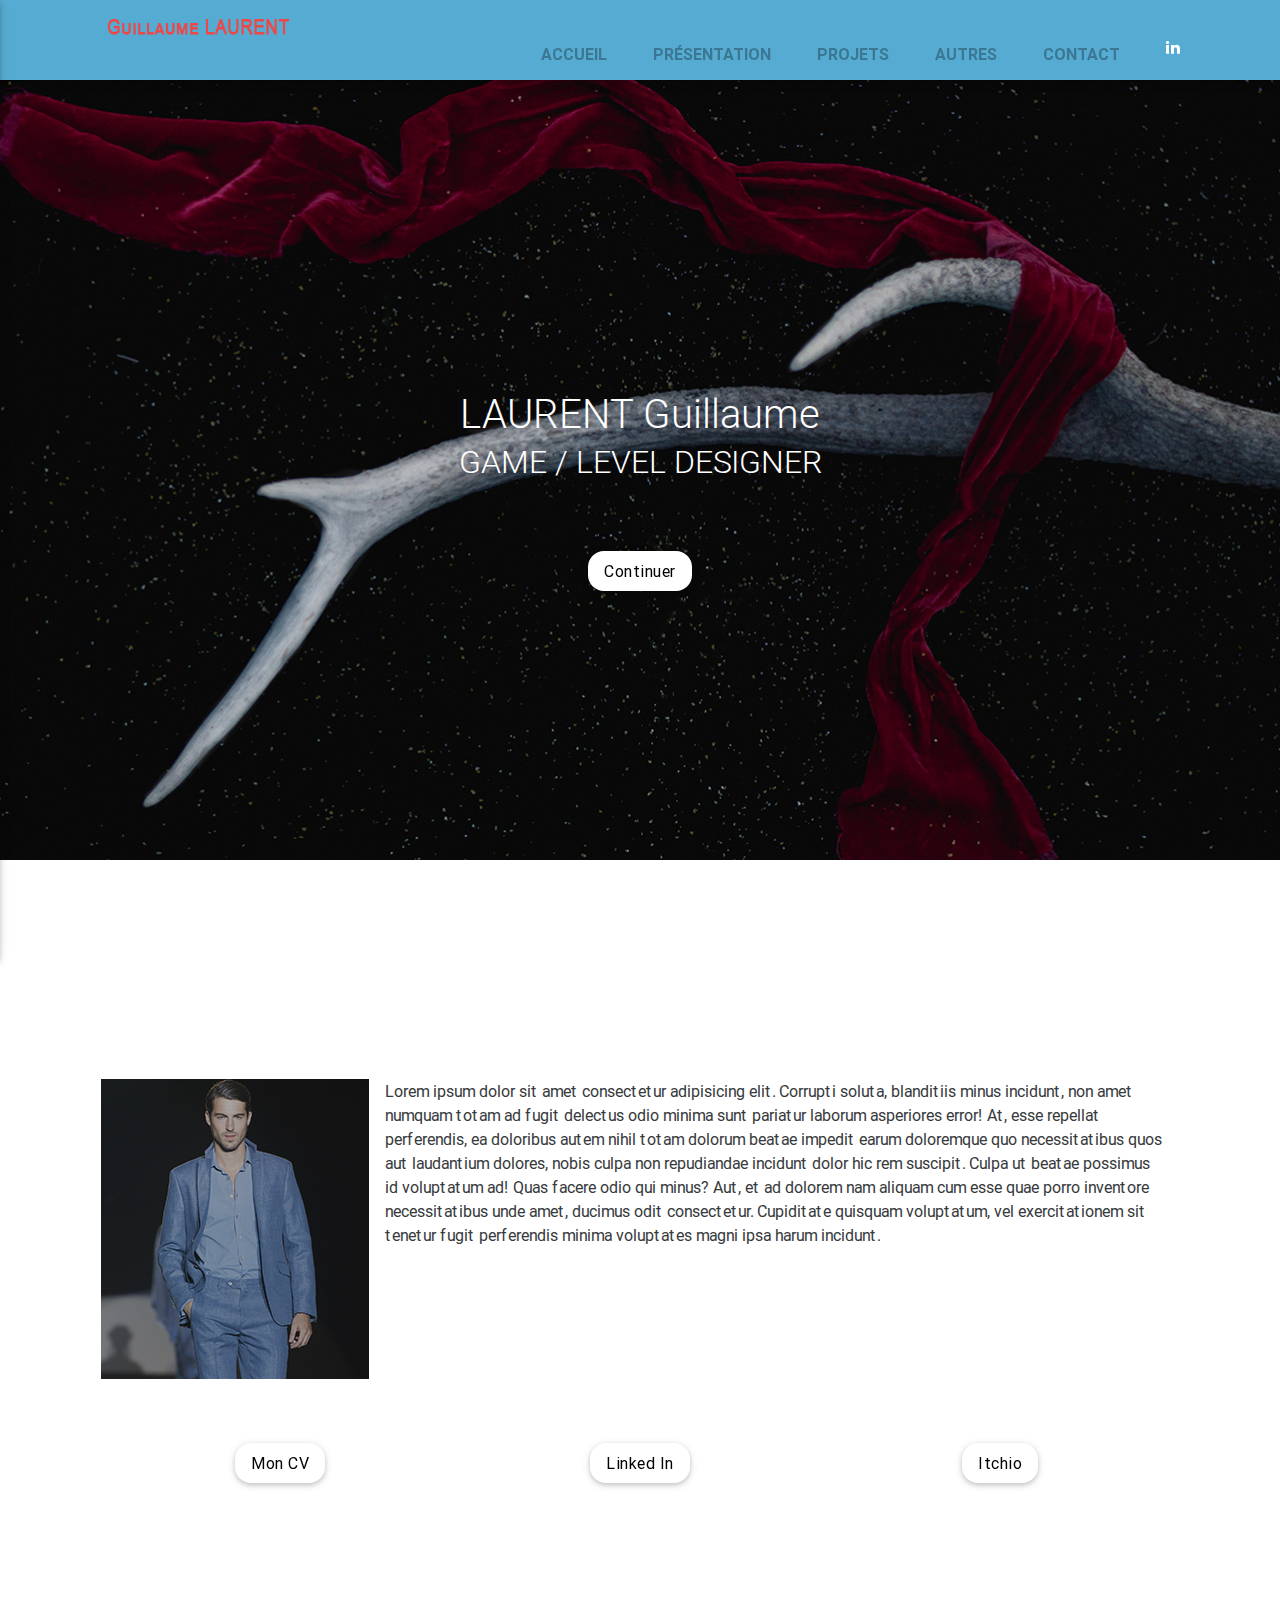
<file: index.html>
<!DOCTYPE html>
<html lang="fr">

    <head>

        <meta charset="utf-8">
        <meta name="viewport" content="width=device-width, initial-scale=1, shrink-to-fit=no">
        <!--<meta http-equiv="x-ua-compatible" content="ie=edge">-->

        <title>LAURENT Guillaume - Game Designer</title>

        <!-- Font Awesome -->
        <link href='https://fonts.googleapis.com/css?family=Open+Sans:400,800,600,300,300italic,700' rel='stylesheet' type='text/css'>
        <link rel="stylesheet" href="https://maxcdn.bootstrapcdn.com/font-awesome/4.6.0/css/font-awesome.min.css">

        <!-- Material Design Bootstrap -->
        <link href="css/materialize.css" rel="stylesheet">

        <!-- Magnific-popup css -->
        <link href="css/magnific-popup.css" rel="stylesheet">

        <!-- Bootstrap core CSS -->
        <link href="css/bootstrap.min.css" rel="stylesheet">

        <!-- Material Design Bootstrap -->
        <!-- <link href="css/progressbar.css" rel="stylesheet"> -->

        <!-- Material Design Bootstrap -->
        <link href="css/mdb.min.css" rel="stylesheet">

        <!-- Your custom styles (optional) -->
        <link href="css/style.css" rel="stylesheet">
        <link href="css/responsive.css" rel="stylesheet">

    </head>

    <body data-spy="scroll" data-target=".navbar-desktop">

        <div class='preloader'><div class='loaded'>&nbsp;</div></div>

        <nav class="navbar navbar-fixed-top navbar-light bg-faded">
            <!--Collapse button-->
            <div class="container">
                <a href="#" data-activates="mobile-menu" class="button-collapse right"><i class="fa fa-bars black-text"></i></a>

                <!--Content for large and medium screens-->
                <div class="navbar-desktop">
                    <a class="navbar-brand" href="#home"><img src="img/logo.png" alt="" /></a>
                    <ul class="nav navbar-nav pull-right hidden-md-down text-uppercase">
                        <li class="nav-item">
                            <a class="nav-link" href="#home">Accueil <span class="sr-only">(current)</span></a>
                        </li>
                        <li class="nav-item">
                            <a class="nav-link" href="#about">Présentation</a>
                        </li>
                        <li class="nav-item">
                            <a class="nav-link" href="#portfolio">Projets</a>
                        </li>
                        <li class="nav-item">
                            <a class="nav-link" href="#service">Autres</a>
                        </li>
                        <li class="nav-item">
                            <a class="nav-link" href="#footer">Contact</a>
                        </li>
                        <li class="nav-item">
                            <a href="#!" ><i class="fa fa-linkedin"></i></a>
                        </li>
                    </ul>
                </div>

                <!-- Content for mobile devices-->
                <div class="navbar-mobile">
                    <ul class="side-nav" id="mobile-menu">
                        <li class="nav-item">
                            <a class="nav-link" href="#home">Accueil <span class="sr-only">(current)</span></a>
                        </li>
                        <li class="nav-item">
                            <a class="nav-link" href="#about">Présentation</a>
                        </li>
                        <li class="nav-item">
                            <a class="nav-link" href="#portfolio">Projets</a>
                        </li>
                        <li class="nav-item">
                            <a class="nav-link" href="#service">Autres</a>
                        </li>
                        <li class="nav-item">
                            <a class="nav-link" href="#footer">Contact</a>
                        </li>
                        <li class="nav-item">
                            <a href="#!" ><i class="fa fa-linkedin"></i></a>
                        </li>
                    </ul>
                </div>
            </div>
        </nav>
        <!--/.Navbar-->

<!------------------------------------------------>

        <div id="home" class="slider">
            <ul class="slides">
                <li>
                    <img src="img/homebenner.jpg"> <!-- random image -->
                    <div class="caption center-align">
                        <div class="single_home">
                            <h1>LAURENT Guillaume</h1>
                            <h2>GAME / LEVEL DESIGNER</h2>
                            <a href="#about"><button type="button" class="btn btn-danger m-t-3 waves-effect waves-red">Continuer</button></a>
                        </div>
                    </div>
                </li>
                <li>
                    <img src="img/homebenner2.jpg"> <!-- random image -->
                    <div class="caption center-align">
                        <div class="single_home">
                            <h1>LAURENT Guillaume</h1>
                            <h2>GAME / LEVEL DESIGNER</h2>
                            <a href="#about"><button type="button" class="btn btn-danger m-t-3 waves-effect waves-red">Continuer</button></a>
                        </div>
                    </div>
                </li>
                <li>
                    <img src="img/homebenner3.jpg"> <!-- random image -->
                    <div class="caption center-align">
                        <div class="single_home">
                            <h1>LAURENT Guillaume</h1>
                            <h2>GAME / LEVEL DESIGNER</h2>
                            <a href="#about"><button type="button" class="btn btn-danger m-t-3 waves-effect waves-red">Continuer</button></a>
                        </div>
                    </div>
                </li>
                <li>
                    <img src="img/homebenner4.jpg"> <!-- random image -->
                    <div class="caption center-align">
                        <div class="single_home">
                            <h1>LAURENT Guillaume</h1>
                            <h2>GAME / LEVEL DESIGNER</h2>
                            <a href="#about"><button type="button" class="btn btn-danger m-t-3 waves-effect waves-red">Continuer</button></a>
                        </div>
                    </div>
                </li>
            </ul>
        </div>

<!------------------------------------------------>

        <section id="about" class="about">
            <br />
            <br />
            <div class="container">
                <div class="row">
                    <div class="col-sm-12">
                        <div class="main_about_area">
                            <div class="head_title center m-y-3 wow fadeInUp">
                                <h2>Présentation</h2>
                            </div>
                            <div class="row">
                                <div class="col-md-3">
                                    <img src="img/team2.jpg">
                                </div>
                                <div class="col-md-9">
                                    <p>Lorem ipsum dolor sit amet consectetur adipisicing elit. Corrupti soluta, blanditiis minus incidunt, non amet numquam totam ad fugit delectus odio minima sunt pariatur laborum asperiores error! At, esse repellat perferendis, ea doloribus autem nihil totam dolorum beatae impedit earum doloremque quo necessitatibus quos aut laudantium dolores, nobis culpa non repudiandae incidunt dolor hic rem suscipit. Culpa ut beatae possimus id voluptatum ad! Quas facere odio qui minus? Aut, et ad dolorem nam aliquam cum esse quae porro inventore necessitatibus unde amet, ducimus odit consectetur. Cupiditate quisquam voluptatum, vel exercitationem sit tenetur fugit perferendis minima voluptates magni ipsa harum incidunt.</p>
                                </div>
                            </div>
                            <div class="row">
                                <div class="col-md-2 col-md-offset-1">
                                    <a href=""><button type="button" class="btn btn-danger m-t-3 waves-effect waves-red">Mon CV</button></a>
                                </div>
                                <div class="col-md-2 col-md-offset-2">
                                    <a href=""><button type="button" class="btn btn-danger m-t-3 waves-effect waves-red">Linked In</button></a>
                                </div>
                                <div class="col-md-2 col-md-offset-2">
                                    <a href=""><button type="button" class="btn btn-danger m-t-3 waves-effect waves-red">Itchio</button></a>
                                </div>
                            </div>
                            <br />
                            <br />
                            <div class="main_about_content">
                                <div class="row">
                                    <div class="col-md-6">

                                        <div class="main_accordion wow fadeInLeft" data-wow-duration="1s" data-wow-delay="0.3s" data-wow-offset="0">

                                            <div class="single_accordion">
                                                <button class="accordion active">Lorem ipsum dolor sit amet</button>
                                                <div class="panel show">
                                                    <p>Consectetur adipiscing elit. Aliquam sagittis nulla non elit dignissim suscipit. Duis lorem nulla, 
                                                        eleifend Ut urna dui, interdum non blandit sed, hendrerit ultricies mi. 
                                                        Aliquam at scelerisque ligula. Curabitur id laoreet velit.</p>
                                                </div>
                                            </div>

                                            <div class="single_accordion">
                                                <button class="accordion">Lorem ipsum dolor sit amet</button>
                                                <div class="panel">
                                                    <p>Consectetur adipiscing elit. Aliquam sagittis nulla non elit dignissim suscipit. Duis lorem nulla, 
                                                        eleifend Ut urna dui, interdum non blandit sed, hendrerit ultricies mi. 
                                                        Aliquam at scelerisque ligula. Curabitur id laoreet velit.</p>
                                                </div>
                                            </div>

                                            <div class="single_accordion">
                                                <button class="accordion">Lorem ipsum dolor sit amet</button>
                                                <div class="panel">
                                                    <p>Consectetur adipiscing elit. Aliquam sagittis nulla non elit dignissim suscipit. Duis lorem nulla, 
                                                        eleifend Ut urna dui, interdum non blandit sed, hendrerit ultricies mi. 
                                                        Aliquam at scelerisque ligula. Curabitur id laoreet velit.</p>
                                                </div>
                                            </div>
                                        </div>
                                    </div>

                                    <div class="col-md-6">
                                        <div class="single_about about_progress">
                                            <div class="skill wow fadeInRight" data-wow-duration="1s" data-wow-delay="0.3s" data-wow-offset="0">
                                                <!-- progress start -->
                                                <div class="progress">
                                                    <div class="lead">Jauge</div>
                                                    <div class="progress-bar wow fadeInLeft" data-progress="60%" style="width: 60%;" data-wow-duration="1.5s" data-wow-delay="1.2s"></div>
                                                </div>
                                                <!-- progress end -->
                                                <!-- progress start -->
                                                <div class="progress">
                                                    <div class="lead">Jauge utile</div>
                                                    <div class="progress-bar wow fadeInLeft" data-progress="90%" style="width: 90%;" data-wow-duration="1.5s" data-wow-delay="1.2s"></div>
                                                </div>
                                                <!-- progress end -->
                                                <!-- progress start -->
                                                <div class="progress">
                                                    <div class="lead">Jauge moins utile</div>
                                                    <div class="progress-bar wow fadeInLeft" data-progress="40%" style="width: 40%;" data-wow-duration="1.5s" data-wow-delay="1.2s"></div>
                                                </div>
                                                <!-- progress end -->
                                                <!-- progress start -->
                                                <div class="progress">
                                                    <div class="lead">Jauge d'apprentissage</div>
                                                    <div class="progress-bar wow fadeInLeft" data-progress="30%" style="width: 30%;" data-wow-duration="1.5s" data-wow-delay="1.2s"></div>
                                                </div>
                                                <!-- progress end -->
                                                <!-- progress start -->
                                                <div class="progress">
                                                    <div class="lead">Jauge bleu</div>
                                                    <div class="progress-bar wow fadeInLeft" data-progress="70%" style="width: 70%;" data-wow-duration="1.5s" data-wow-delay="1.2s"></div>
                                                </div>
                                                <!-- PROGRESS END -->
                                            </div>
                                        </div>
                                    </div>
                                </div>
                            </div>
                        </div>
                    </div>
                </div>
            </div>
            <br />
        </section>

<!------------------------------------------------>

<section id="portfolio" class="portfolio">
    <br>
    <br>
    <div class="container">
        <div class="row">
            <div class="main_portfolio_area m-y-3">
                <div class="head_title center wow fadeInUp">
                    <h2>Our Awesome Works</h2>
                    <p>Lorem ipsum dolor sit amet, consectetur adipiscing elit. Vestibulum nec odio ipsum. Suspendisse
                        cursus malesuada facilisis.Lorem ipsum dolor sit amet, consectetur facilisis.</p>
                </div>

                <div class="main_portfolio_content center wow fadeInUp">
                    <div class="main_mix_menu m-y-2">
                        <ul class="text-uppercase">
                            <li class="filter" data-filter="all">Tous</li>
                            <li class="filter" data-filter=".cat1">Photography</li>
                            <li class="filter" data-filter=".cat2">Graphic</li>
                            <li class="filter" data-filter=".cat3">Print</li>
                            <li class="filter" data-filter=".cat4">Web</li>
                        </ul>
                    </div>

                    <div id="mixcontent" class="mixcontent  wow zoomIn">
                        <div class="col-md-4 mix cat4 cat2">
                            <div class="single_mixi_portfolio center">
                                <div class="single_portfolio_img">
                                        <img src="img/pf1.jpg" alt=""/>
                                    <div class="mixi_portfolio_overlay">
                                        <a href="#!" data-toggle="modal" data-target="#exampleModalCenter"><i class="fa fa-search"></i></a>
                                        <a href="img/pf1.jpg" class="gallery-img"><i class="fa fa-link"></i></a>
                                    </div>
                                </div>
                                <div class="single_portfolio_text">
                                    <a href="#!" data-toggle="modal" data-target="#exampleModalCenter"><h3>Our Work Image 06</h3></a>
                                    <p>Lorem ipsum dolor sit amet, consectetur</p>
                                </div>
                            </div>
                        </div>
                        <div class="col-md-4 mix cat4 cat1">
                            <div class="single_mixi_portfolio center">
                                <div class="single_portfolio_img">
                                    <img src="img/pf2.jpg" alt="" />
                                    <div class="mixi_portfolio_overlay">
                                        <a href="#!"><i class="fa fa-search"></i></a>
                                        <a href="img/pf2.jpg" class="gallery-img"><i class="fa fa-link"></i></a>
                                    </div>
                                </div>
                                <div class="single_portfolio_text">
                                    <h3>Our Work Image 06</h3>
                                    <p>Lorem ipsum dolor sit amet, consectetur</p>
                                </div>
                            </div>
                        </div>
                        <div class="col-md-4 mix cat2 cat4">
                            <div class="single_mixi_portfolio center">
                                <div class="single_portfolio_img">
                                    <img src="img/pf3.jpg" alt="" />
                                    <div class="mixi_portfolio_overlay">
                                        <a href="#!"><i class="fa fa-search"></i></a>
                                        <a href="img/pf3.jpg" class="gallery-img"><i class="fa fa-link"></i></a>
                                    </div>
                                </div>
                                <div class="single_portfolio_text">
                                    <h3>Our Work Image 06</h3>
                                    <p>Lorem ipsum dolor sit amet, consectetur</p>
                                </div>
                            </div>
                        </div>
                        <div class="col-md-4 mix cat2 cat3">
                            <div class="single_mixi_portfolio center">
                                <div class="single_portfolio_img">
                                    <img src="img/pf4.jpg" alt="" />
                                    <div class="mixi_portfolio_overlay">
                                        <a href="#!"><i class="fa fa-search"></i></a>
                                        <a href="img/pf4.jpg" class="gallery-img"><i class="fa fa-link"></i></a>
                                    </div>
                                </div>
                                <div class="single_portfolio_text">
                                    <h3>Our Work Image 06</h3>
                                    <p>Lorem ipsum dolor sit amet, consectetur</p>
                                </div>
                            </div>
                        </div>
                        <div class="col-md-4 mix cat3 cat4">
                            <div class="single_mixi_portfolio center">
                                <div class="single_portfolio_img">
                                    <img src="img/pf5.jpg" alt="" />
                                    <div class="mixi_portfolio_overlay">
                                        <a href="#!"><i class="fa fa-search"></i></a>
                                        <a href="img/pf5.jpg" class="gallery-img"><i class="fa fa-link"></i></a>
                                    </div>
                                </div>
                                <div class="single_portfolio_text">
                                    <h3>Our Work Image 06</h3>
                                    <p>Lorem ipsum dolor sit amet, consectetur</p>
                                </div>
                            </div>
                        </div>
                        <div class="col-md-4 mix cat1 cat3">
                            <div class="single_mixi_portfolio center">
                                <div class="single_portfolio_img">
                                    <img src="img/pf6.jpg" alt="" />
                                    <div class="mixi_portfolio_overlay">
                                        <a href="#!"><i class="fa fa-search"></i></a>
                                        <a href="img/pf6.jpg" class="gallery-img"><i class="fa fa-link"></i></a>
                                    </div>
                                </div>
                                <div class="single_portfolio_text">
                                    <h3>Our Work Image 06</h3>
                                    <p>Lorem ipsum dolor sit amet, consectetur</p>
                                </div>
                            </div>
                        </div><!-- End of col-md-4 -->

                    </div>
                </div>
            </div>
        </div>
    </div>
    <br>
    <hr />

<!------------------------------------------------>

        <section id="service" class="service">
            <br>
            <br>
            <div class="container">
                <div class="row">
                    <div class="col-sm-12">
                        <div class="main_service_area">
                            <div class="head_title center m-y-3 wow fadeInUp">
                                <h2>Our Service</h2>
                            </div>
                            <div class="row">
                                <div class="col-md-4">
                                    <div class="jumbotron single_service  wow fadeInLeft">
                                        <div class="service_icon center">
                                            <i class="fa fa-cog m-b-3"></i>
                                        </div>
                                        <div class="s_service_text text-sm-center text-xs-center">
                                            <h4>Free support&updates</h4>
                                            <p>Lorem ipsum dolor sit amet, conse tetuer adipiscing elit, sed diam nonu my nibh euismod 
                                                tincidunt ut laoreet dolore magna aliquam erat volutpat.</p>
                                        </div>

                                        <div class="service_btn center">
                                            <a href="#!" class="btn btn-danger waves-effect waves-red">See  More</a>
                                        </div>
                                    </div>
                                </div>
                                <div class="col-md-4">
                                    <div class="jumbotron single_service wow fadeInUp">
                                        <div class="service_icon center">
                                            <i class="fa fa-pied-piper m-b-3"></i>
                                        </div>
                                        <div class="s_service_text text-sm-center text-xs-center">
                                            <h4>Fully customizable</h4>
                                            <p>Lorem ipsum dolor sit amet, conse tetuer adipiscing elit, sed diam nonu my nibh euismod 
                                                tincidunt ut laoreet dolore magna aliquam erat volutpat.</p>
                                        </div>

                                        <div class="service_btn center">
                                            <a href="#!" class="btn btn-danger waves-effect waves-red">See  More</a>
                                        </div>
                                    </div>
                                </div>
                                <div class="col-md-4">
                                    <div class="jumbotron single_service wow fadeInRight">
                                        <div class="service_icon center">
                                            <i class="fa fa-plug m-b-3"></i>
                                        </div>
                                        <div class="s_service_text text-sm-center  text-xs-center">
                                            <h4>12 themE websites</h4>
                                            <p>Lorem ipsum dolor sit amet, conse tetuer adipiscing elit, sed diam nonu my nibh euismod 
                                                tincidunt ut laoreet dolore magna aliquam erat volutpat.</p>
                                        </div>

                                        <div class="service_btn center">
                                            <a href="#!" class="btn btn-danger waves-effect waves-red">See  More</a>
                                        </div>
                                    </div>
                                </div>
                            </div>
                        </div>
                    </div>
                </div>
            </div>
            <br>
        </section>

<!------------------------------------------------>        

        <section id="footer" class="footer">
            <br>
            <!-- <div class="container">
                <div class="row">
                    <div class="head_title center m-y-3 wow fadeInUp">
                        <h2>Me contacter</h2>
                    </div>
                </div>
            
            <br>
                <div class="row">
                    <form action="" method="">
                        <div class="col-md-7 col-md-offset-3">
                            <div>
                                <label for="name">Nom / Prénom / Entreprise</label>
                                <input type="text" id="name" name="user_name">                    
                            </div>
                            <div>
                                <label for="mail">E-Mail</label>
                                <input type="text" id="mail" name="e_mail" required value="votre@e-mail.com">                    
                            </div>
                            <div>
                                <label for="text">Message</label>
                                <textarea id="text" name="text" cols="30" rows="10">Message...</textarea>
                            </div>
                            <br>
                            <div class="button">
                                <button type="submit">Envoyer</button>
                            </div>
                        </div>
                    </form>
                </div>
            </div> -->
            <br>
            <div class="container">
                <div class="row">
                    <div class="col-md-4 col-md-offset-2">
                        <a href="#!">
                            <i class="fa fa-envelope"> guillaume.laurent.professionnel@gmail.com</i>
                        </a>
                    </div>
                    <div class="col-md-3 col-md-offset-3">
                        <a href="#!">
                            <i class="fa fa-phone-alt"> +33 6 32 68 23 14</i>
                        </a>
                    </div>
                </div>
            </div>
            <div class="container">
                <div class="row justify-content-md-center">
                    <div class="main_footer_area white-text p-b-3">
                        <div class="col-md-3 col-md-offset-2">
                            <div class="single_f_widget p-t-3 wow fadeInUp">
                                <img src="img/logo.png" alt="" />
                                <div class="single_f_widget_text">
                                    <p>It is a long established fact that a reader will be distracted by the readable content of a page when looking at its layout. 
                                        The point of using Lorem Ipsum is that it has a more-or-less normal.</p>
                                    <div class="socail_f_widget">
                                        <a href="#!" ><i class="fa fa-linkedin"></i></a>
                                        <a href="#!" ><i class="fa fa-github"></i></a>
                                        <a href="#!" ><i class="fa fa-instagram"></i></a>
                                        <a href="#!" ><i class="fa fa-vimeo"></i></a>
                                    </div>
                                </div>
                            </div>
                        </div>
                        <div class="col-md-3">
                            <div class="single_f_widget m-t-3 wow fadeInUp">
                                <h4 class="text-lowercase">Tags</h4>
                                <div class="single_f_widget_text f_tags">
                                    <a href="#!">corporate</a>
                                    <a href="#!">agency</a>
                                    <a href="#!">portfolio</a>
                                    <a href="#!">blog</a>
                                    <a href="#!">elegant</a>
                                    <a href="#!">professional</a>
                                    <a href="#!">business</a>
                                    <a href="#!">blog</a>
                                    <a href="#!">elegant</a>
                                    <a href="#!">professional</a>
                                    <a href="#!">business</a>
                                </div>
                            </div>
                        </div>
                        <div class="col-md-3">
                            <div class="single_f_widget m-t-3 wow fadeInUp">
                                <h4 class="text-lowercase">Flicker Posts</h4>
                                <div class="single_f_widget_text f_flicker">
                                    <img src="img/flipcker1.jpg" alt="" /> 
                                    <img src="img/flipcker2.jpg" alt="" /> 
                                    <img src="img/flipcker3.jpg" alt="" /> 
                                    <img src="img/flipcker4.jpg" alt="" /> 
                                    <img src="img/flipcker3.jpg" alt="" /> 
                                    <img src="img/flipcker2.jpg" alt="" /> 
                                    <img src="img/flipcker4.jpg" alt="" /> 
                                    <img src="img/flipcker1.jpg" alt="" />
                                    <img src="img/flipcker1.jpg" alt="" /> 
                                    <img src="img/flipcker2.jpg" alt="" /> 
                                    <img src="img/flipcker3.jpg" alt="" /> 
                                    <img src="img/flipcker4.jpg" alt="" />  
                                </div>
                            </div>
                        </div>
                    </div>
                </div>
            </div>
            <div class="main_coppyright">
                <div class="container">
                    <div class="row">
                        <div class="col-sm-12 col-xs-12">
                            <div class="copyright_text m-t-2 text-xs-center text-center">
                                <p class="wow zoomIn" data-wow-duration="1s">Made with <a target="_black" href="http://bootstrapthemes.co"> Bootstrap Themes</a>  © Guillaume LAURENT 2020.</p>
                            </div>
                        </div>
                </div>
            </div>
        </section>

        <!-- SCRIPTS -->

        <!-- JQuery -->
        <script type="text/javascript" src="js/jquery-2.2.3.min.js"></script>

        <!-- Bootstrap tooltips -->
        <script type="text/javascript" src="js/tether.min.js"></script>


        <!-- Bootstrap core JavaScript -->
        <script type="text/javascript" src="js/bootstrap.min.js"></script>

        <!-- MDB core JavaScript -->
        <script type="text/javascript" src="js/mdb.min.js"></script>

        <!-- Wow js -->
        <script type="text/javascript" src="js/wow.min.js"></script>

        <!-- Mixitup js -->
        <script type="text/javascript" src="js/jquery.mixitup.min.js"></script>

        <!-- Magnific-popup js -->
        <script type="text/javascript" src="js/jquery.magnific-popup.js"></script>

        <!-- accordion js -->
        <script type="text/javascript" src="js/accordion.js"></script>

        <!-- MDB core JavaScript -->
        <script type="text/javascript" src="js/materialize.js"></script>

        <script>
            $(".button-collapse").sideNav();
        </script>

        <!-- wow js active -->
        <script type="text/javascript">
            new WOW().init();
        </script>

        <script type="text/javascript" src="js/plugins.js"></script>
        <script type="text/javascript" src="js/main.js"></script>


    </body>

</html>

<!-- Modal -->
<div class="modal fade" id="exampleModalCenter" tabindex="-1" role="dialog" aria-labelledby="exampleModalCenterTitle" aria-hidden="true">
    <div class="modal-dialog modal-dialog-centered modal-lg modaltest" role="document">
      <div class="modal-content">
        <div class="modal-header">
          <h5 class="modal-title" id="exampleModalLongTitle">Modal title</h5>
          <button type="button" class="close" data-dismiss="modal" aria-label="Close">
            <span aria-hidden="true">&times;</span>
          </button>
        </div>
        <div class="modal-body">
          ...
        </div>
        <div class="modal-footer">
          <button type="button" class="btn btn-secondary" data-dismiss="modal">Close</button>
          <button type="button" class="btn btn-primary">Save changes</button>
        </div>
      </div>
    </div>
  </div>
</file>
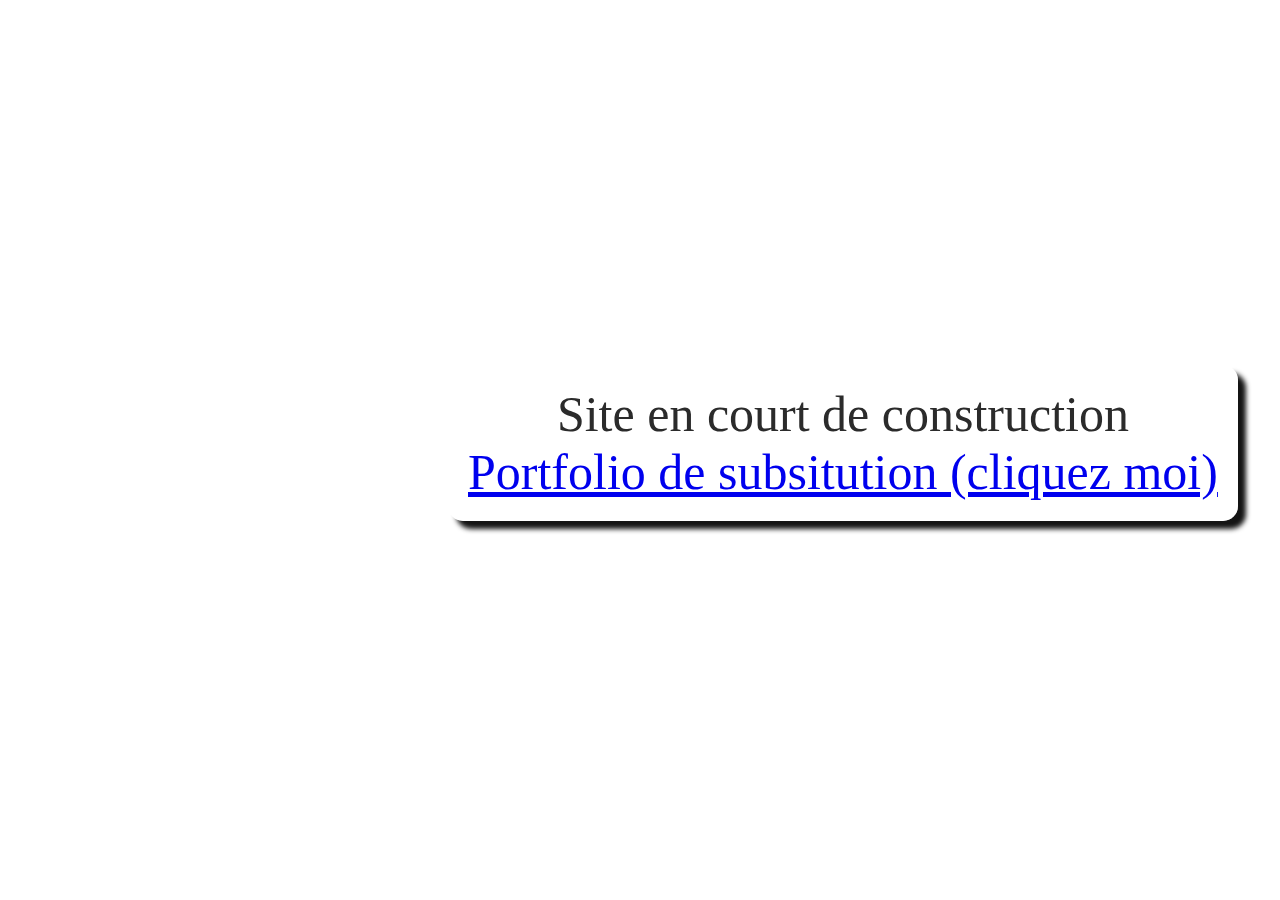
<file: MAJ/index.html>
<!DOCTYPE html>
<html lang="en">

    <head>

        <meta charset="utf-8">
        <meta name="viewport" content="width=device-width, initial-scale=1, shrink-to-fit=no">
        <!--<meta http-equiv="x-ua-compatible" content="ie=edge">-->

        <title>LAURENT Guillaume - Game Designer</title>
        <style>
            body {
                     background-image: url('https://subtlepatterns.com/patterns/crissXcross.png');
                     margin: 0px;
                     padding: 0px;
                 }

                 #scrollPercentLabel {
                     font-family: Impact;
                     font-size: 50px;
                     color: #2B2B2B;
                     background: rgba(255, 255, 255, 0.5);
                     padding: 20px;
                     position: fixed;
                     top: 35vh;
                     left: 35vw;
                     box-shadow: 8px 8px 5px rgba(20, 20, 20, 1);
                     border-radius: 15px;
                     text-align: center;
                 }
                 
         </style>
    </head>

    <body>

        <p id="scrollPercentLabel">Site en court de construction </br><a href="https://drive.google.com/drive/folders/1nAjIg1ITTiCeyZgPDzbVzLhmM6JD8SKE?usp=sharing">Portfolio de subsitution (cliquez moi)</a></p>
        


    </body>

</html>
</file>
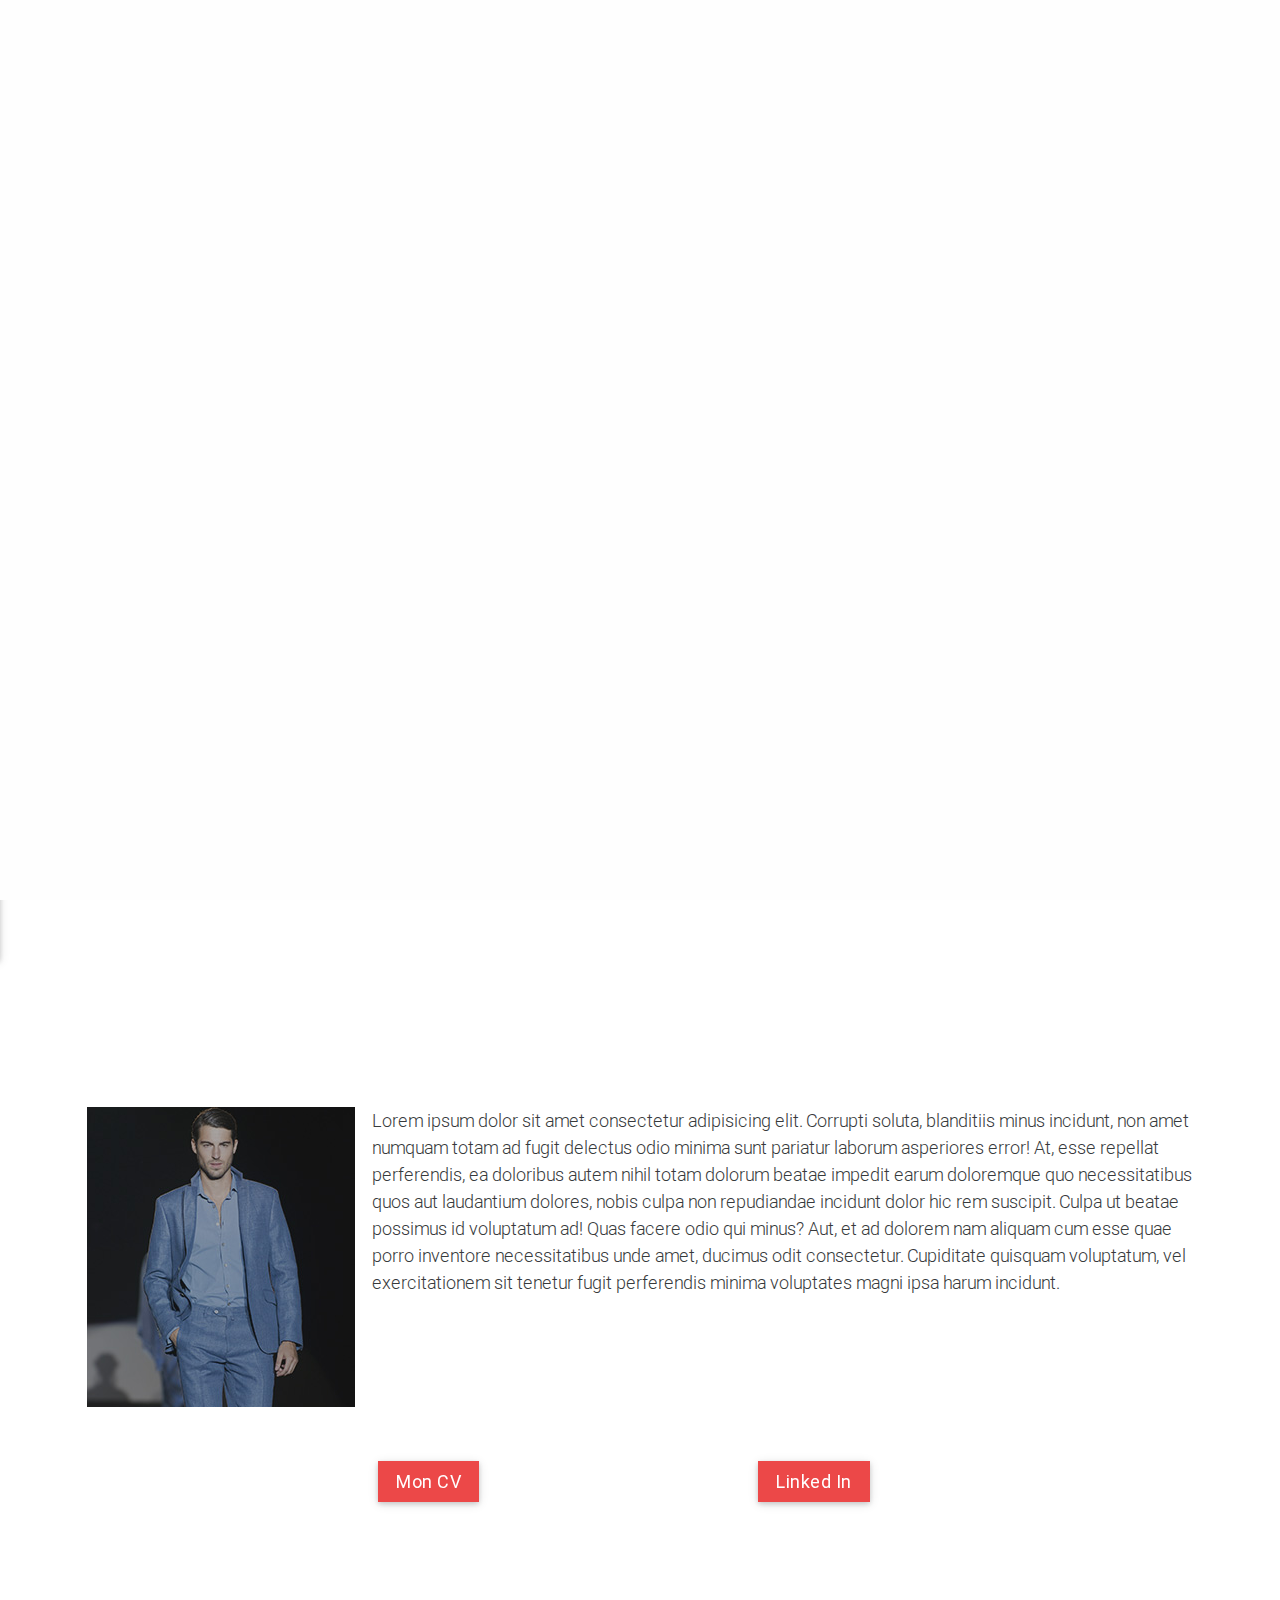
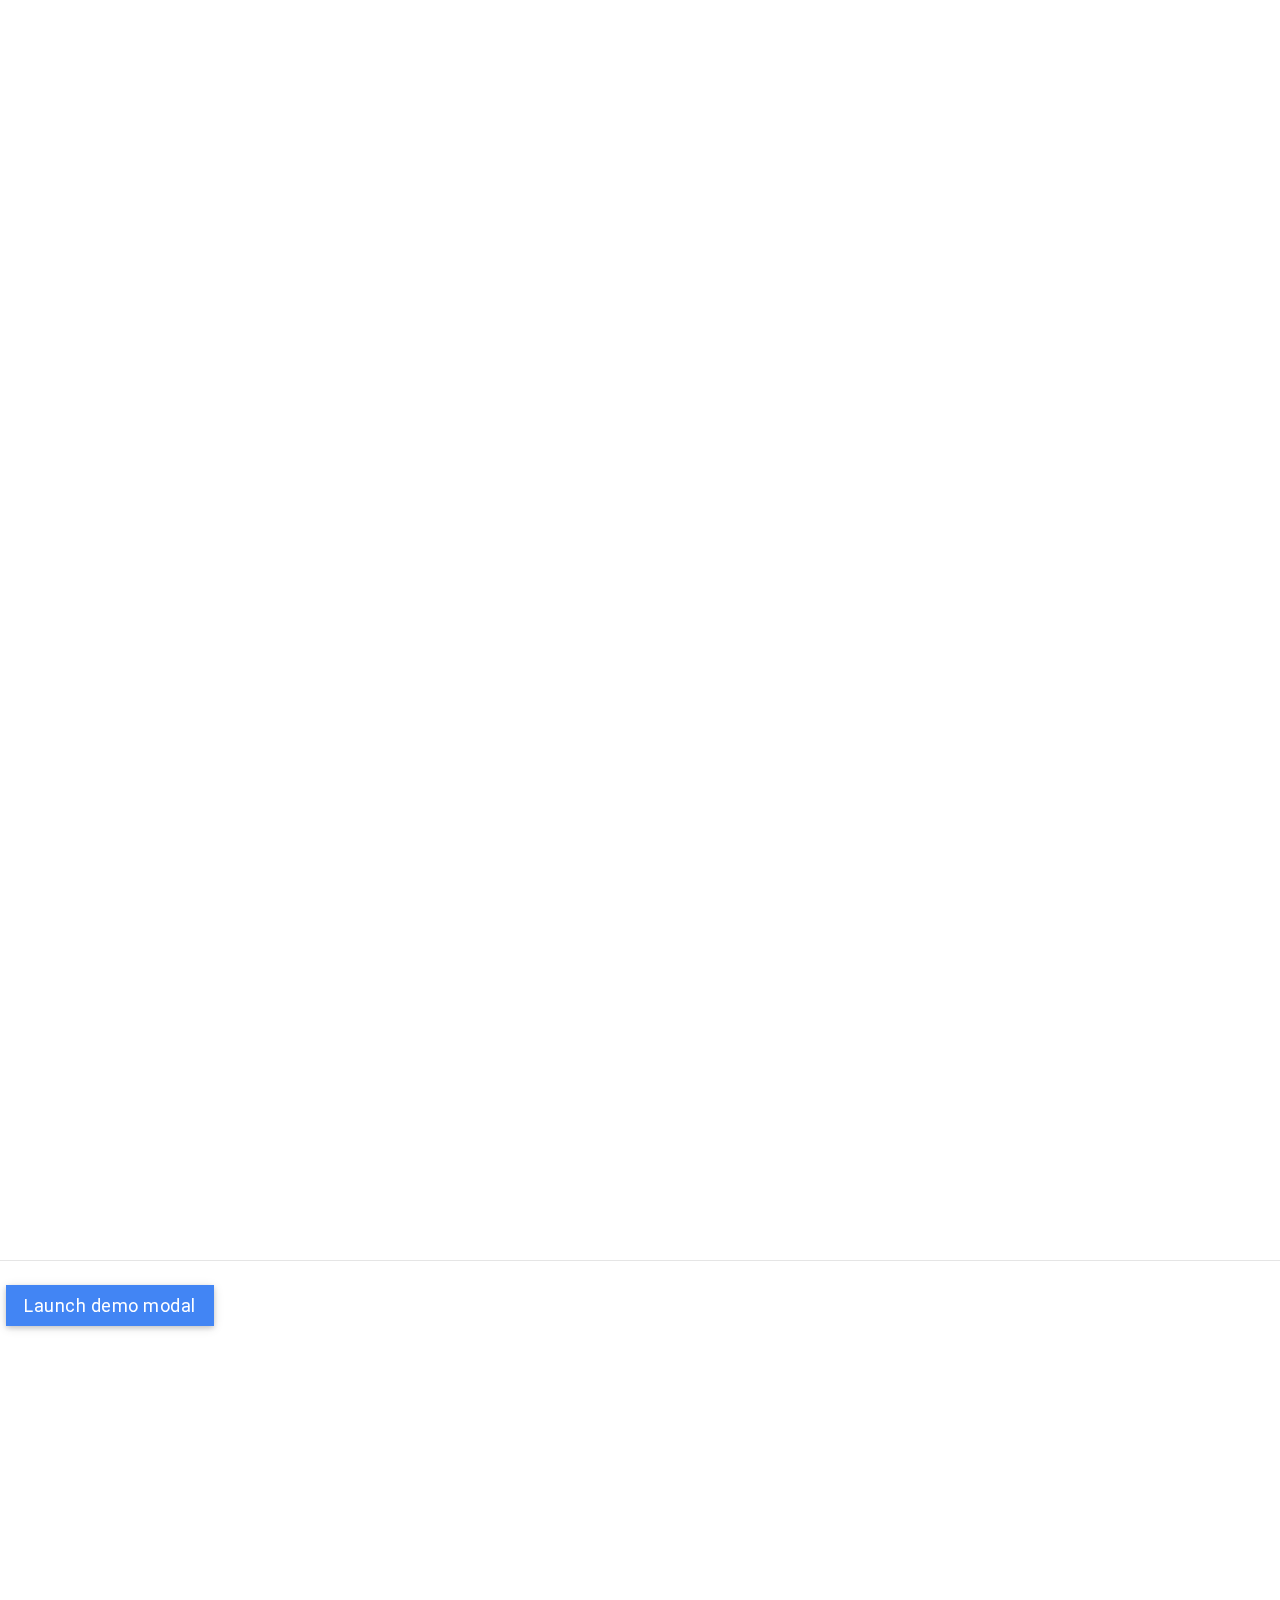
<file: www/index.html>
<!DOCTYPE html>
<html lang="en">

    <head>

        <meta charset="utf-8">
        <meta name="viewport" content="width=device-width, initial-scale=1, shrink-to-fit=no">
        <!--<meta http-equiv="x-ua-compatible" content="ie=edge">-->

        <title>LAURENT Guillaume - Game Designer</title>

        <!-- Font Awesome -->
        <link href='https://fonts.googleapis.com/css?family=Open+Sans:400,800,600,300,300italic,700' rel='stylesheet' type='text/css'>
        <link rel="stylesheet" href="https://maxcdn.bootstrapcdn.com/font-awesome/4.6.0/css/font-awesome.min.css">

        <!-- Material Design Bootstrap -->
        <link href="css/materialize.css" rel="stylesheet">

        <!-- Magnific-popup css -->
        <link href="css/magnific-popup.css" rel="stylesheet">

        <!-- Bootstrap core CSS -->
        <link href="css/bootstrap.min.css" rel="stylesheet">

        <!-- Material Design Bootstrap -->
        <!-- <link href="css/progressbar.css" rel="stylesheet"> -->

        <!-- Material Design Bootstrap -->
        <link href="css/mdb.min.css" rel="stylesheet">

        <!-- Your custom styles (optional) -->
        <link href="css/style.css" rel="stylesheet">
        <link href="css/responsive.css" rel="stylesheet">

    </head>

    <body data-spy="scroll" data-target=".navbar-desktop">

        <div class='preloader'><div class='loaded'>&nbsp;</div></div>

        <nav class="navbar navbar-fixed-top navbar-light bg-faded">
            <!--Collapse button-->
            <div class="container">
                <a href="#" data-activates="mobile-menu" class="button-collapse right"><i class="fa fa-bars black-text"></i></a>

                <!--Content for large and medium screens-->
                <div class="navbar-desktop">
                    <!--Navbar Brand-->
                    <a class="navbar-brand" href="#home"><img src="img/logo.png" alt="" /></a>
                    <!--Links-->
                    <ul class="nav navbar-nav pull-right hidden-md-down text-uppercase">
                        <li class="nav-item">
                            <a class="nav-link" href="#home">Accueil <span class="sr-only">(current)</span></a>
                        </li>
                        <li class="nav-item">
                            <a class="nav-link" href="#about">Présentation</a>
                        </li>
                        <li class="nav-item">
                            <a class="nav-link" href="#portfolio">Projets</a>
                        </li>
                        <li class="nav-item">
                            <a class="nav-link" href="#service">Autres</a>
                        </li>
                        <li class="nav-item">
                            <a class="nav-link" href="#footer">Contact</a>
                        </li>
                    </ul>
                    
                </div>

                <!-- Content for mobile devices-->
                <div class="navbar-mobile">

                    <ul class="side-nav" id="mobile-menu">
                        <li class="nav-item">
                            <a class="nav-link" href="#home">Home <span class="sr-only">(current)</span></a>
                        </li>
                        <li class="nav-item">
                            <a class="nav-link" href="#about">About</a>
                        </li>
                        <li class="nav-item">
                            <a class="nav-link" href="#service">Service</a>
                        </li>
                        <li class="nav-item">
                            <a class="nav-link" href="#portfolio">portfolio</a>
                        </li>
                        <li class="nav-item">
                            <a class="nav-link" href="#newsletter">Support</a>
                        </li>
                        <li class="nav-item">
                            <a class="nav-link" href="#!">Faq</a>
                        </li>
                    </ul>
                </div>
            </div>
        </nav>
        <!--/.Navbar-->

<!------------------------------------------------>

        <div id="home" class="slider">
            <ul class="slides">
                <li>
                    <img src="img/homebenner.jpg"> <!-- random image -->
                    <div class="caption center-align">
                        <div class="single_home">
                            <h1>LAURENT Guillaume</h1>
                            <h2>GAME / LEVEL DESIGNER</h2>
                            <a href="#about"><button type="button" class="btn btn-danger m-t-3 waves-effect waves-red">Continuer</button></a>
                        </div>
                    </div>
                </li>
                <li>
                    <img src="img/homebenner2.jpg"> <!-- random image -->
                    <div class="caption center-align">
                        <div class="single_home">
                            <h1>LAURENT Guillaume</h1>
                            <h2>GAME / LEVEL DESIGNER</h2>
                            <a href="#about"><button type="button" class="btn btn-danger m-t-3 waves-effect waves-red">Continuer</button></a>
                        </div>
                    </div>
                </li>
                <li>
                    <img src="img/homebenner3.jpg"> <!-- random image -->
                    <div class="caption center-align">
                        <div class="single_home">
                            <h1>LAURENT Guillaume</h1>
                            <h2>GAME / LEVEL DESIGNER</h2>
                            <a href="#about"><button type="button" class="btn btn-danger m-t-3 waves-effect waves-red">Continuer</button></a>
                        </div>
                    </div>
                </li>
                <li>
                    <img src="img/homebenner4.jpg"> <!-- random image -->
                    <div class="caption center-align">
                        <div class="single_home">
                            <h1>LAURENT Guillaume</h1>
                            <h2>GAME / LEVEL DESIGNER</h2>
                            <a href="#about"><button type="button" class="btn btn-danger m-t-3 waves-effect waves-red">Continuer</button></a>
                        </div>
                    </div>
                </li>
            </ul>
        </div>

<!------------------------------------------------>

        <section id="about" class="about">
            <br />
            <br />
            <div class="container">
                <div class="row">
                    <div class="col-sm-12">
                        <div class="main_about_area">
                            <div class="head_title center m-y-3 wow fadeInUp">
                                <h2>Who we are</h2>
                            </div>
                            <div class="row">
                                <div class="col-md-3">
                                    <img src="img/team2.jpg">
                                </div>
                                <div class="col-md-9">
                                    <p>Lorem ipsum dolor sit amet consectetur adipisicing elit. Corrupti soluta, blanditiis minus incidunt, non amet numquam totam ad fugit delectus odio minima sunt pariatur laborum asperiores error! At, esse repellat perferendis, ea doloribus autem nihil totam dolorum beatae impedit earum doloremque quo necessitatibus quos aut laudantium dolores, nobis culpa non repudiandae incidunt dolor hic rem suscipit. Culpa ut beatae possimus id voluptatum ad! Quas facere odio qui minus? Aut, et ad dolorem nam aliquam cum esse quae porro inventore necessitatibus unde amet, ducimus odit consectetur. Cupiditate quisquam voluptatum, vel exercitationem sit tenetur fugit perferendis minima voluptates magni ipsa harum incidunt.</p>
                                </div>
                            </div>
                            <div class="row">
                                <div class="col-md-3"></div>
                                <div class="col-md-2">
                                    <a href=""><button type="button" class="btn btn-danger m-t-3 waves-effect waves-red">Mon CV</button></a>
                                </div>
                                <div class="col-md-2"></div>
                                <div class="col-md-2">
                                    <a href=""><button type="button" class="btn btn-danger m-t-3 waves-effect waves-red">Linked In</button></a>
                                </div>
                            </div>
                            <br />
                            <div class="main_about_content">
                                <div class="row">
                                    <div class="col-md-6">

                                        <div class="main_accordion wow fadeInLeft" data-wow-duration="1s" data-wow-delay="0.3s" data-wow-offset="0">

                                            <div class="single_accordion">
                                                <button class="accordion active">Lorem ipsum dolor sit amet</button>
                                                <div class="panel show">
                                                    <p>Consectetur adipiscing elit. Aliquam sagittis nulla non elit dignissim suscipit. Duis lorem nulla, 
                                                        eleifend Ut urna dui, interdum non blandit sed, hendrerit ultricies mi. 
                                                        Aliquam at scelerisque ligula. Curabitur id laoreet velit.</p>
                                                </div>
                                            </div>

                                            <div class="single_accordion">
                                                <button class="accordion">Lorem ipsum dolor sit amet</button>
                                                <div class="panel">
                                                    <p>Consectetur adipiscing elit. Aliquam sagittis nulla non elit dignissim suscipit. Duis lorem nulla, 
                                                        eleifend Ut urna dui, interdum non blandit sed, hendrerit ultricies mi. 
                                                        Aliquam at scelerisque ligula. Curabitur id laoreet velit.</p>
                                                </div>
                                            </div>

                                            <div class="single_accordion">
                                                <button class="accordion">Lorem ipsum dolor sit amet</button>
                                                <div class="panel">
                                                    <p>Consectetur adipiscing elit. Aliquam sagittis nulla non elit dignissim suscipit. Duis lorem nulla, 
                                                        eleifend Ut urna dui, interdum non blandit sed, hendrerit ultricies mi. 
                                                        Aliquam at scelerisque ligula. Curabitur id laoreet velit.</p>
                                                </div>
                                            </div>
                                        </div>
                                    </div>

                                    <div class="col-md-6">
                                        <div class="single_about about_progress">
                                            <div class="skill wow fadeInRight" data-wow-duration="1s" data-wow-delay="0.3s" data-wow-offset="0">
                                                <!-- progress start -->
                                                <div class="progress">
                                                    <div class="lead">Web Development 95%</div>
                                                    <div class="progress-bar wow fadeInLeft" data-progress="95%" style="width: 95%;" data-wow-duration="1.5s" data-wow-delay="1.2s"></div>
                                                </div>
                                                <!-- progress end -->
                                                <!-- progress start -->
                                                <div class="progress">
                                                    <div class="lead">App Development 90%</div>
                                                    <div class="progress-bar wow fadeInLeft" data-progress="90%" style="width: 90%;" data-wow-duration="1.5s" data-wow-delay="1.2s"></div>
                                                </div>
                                                <!-- progress end -->
                                                <!-- progress start -->
                                                <div class="progress">
                                                    <div class="lead">Software Development 85%</div>
                                                    <div class="progress-bar wow fadeInLeft" data-progress="85%" style="width: 85%;" data-wow-duration="1.5s" data-wow-delay="1.2s"></div>
                                                </div>
                                                <!-- progress end -->
                                                <!-- progress start -->
                                                <div class="progress">
                                                    <div class="lead">Graphics Design 80%</div>
                                                    <div class="progress-bar wow fadeInLeft" data-progress="80%" style="width: 80%;" data-wow-duration="1.5s" data-wow-delay="1.2s"></div>
                                                </div>
                                                <!-- progress end -->
                                                <!-- progress start -->
                                                <div class="progress">
                                                    <div class="lead">Marketing 70%</div>
                                                    <div class="progress-bar wow fadeInLeft" data-progress="70%" style="width: 70%;" data-wow-duration="1.5s" data-wow-delay="1.2s"></div>
                                                </div>
                                                <!-- PROGRESS END -->
                                            </div>
                                        </div>
                                    </div>
                                </div>
                            </div>
                        </div>
                    </div>
                </div>
            </div>
            <br />
        </section>

<!------------------------------------------------>

<section id="portfolio" class="portfolio">
    <br>
    <br>
    <div class="container">
        <div class="row">
            <div class="main_portfolio_area m-y-3">
                <div class="head_title center wow fadeInUp">
                    <h2>Our Awesome Works</h2>
                    <p>Lorem ipsum dolor sit amet, consectetur adipiscing elit. Vestibulum nec odio ipsum. Suspendisse
                        cursus malesuada facilisis.Lorem ipsum dolor sit amet, consectetur facilisis.</p>
                </div>

                <div class="main_portfolio_content center wow fadeInUp">
                    <div class="main_mix_menu m-y-2">
                        <ul class="text-uppercase">
                            <li class="filter" data-filter="all">All</li>
                            <li class="filter" data-filter=".cat1">Photography</li>
                            <li class="filter" data-filter=".cat2">Graphic</li>
                            <li class="filter" data-filter=".cat3">Print</li>
                            <li class="filter" data-filter=".cat4">Web</li>
                        </ul>
                    </div>

                    <div id="mixcontent" class="mixcontent  wow zoomIn">
                        <div class="col-md-4 mix cat4 cat2">
                            <div class="single_mixi_portfolio center">
                                <div class="single_portfolio_img">
                                        <img src="img/pf1.jpg" alt=""/>
                                    <div class="mixi_portfolio_overlay">
                                        <a href="#!" data-toggle="modal" data-target="#exampleModalCenter"><i class="fa fa-search"></i></a>
                                        <a href="img/pf1.jpg" class="gallery-img"><i class="fa fa-link"></i></a>
                                    </div>
                                </div>
                                <div class="single_portfolio_text">
                                    <a href="#!" data-toggle="modal" data-target="#exampleModalCenter"><h3>Our Work Image 06</h3></a>
                                    <p>Lorem ipsum dolor sit amet, consectetur</p>
                                </div>
                            </div>
                        </div>
                        <div class="col-md-4 mix cat4 cat1">
                            <div class="single_mixi_portfolio center">
                                <div class="single_portfolio_img">
                                    <img src="img/pf2.jpg" alt="" />
                                    <div class="mixi_portfolio_overlay">
                                        <a href="#!"><i class="fa fa-search"></i></a>
                                        <a href="img/pf2.jpg" class="gallery-img"><i class="fa fa-link"></i></a>
                                    </div>
                                </div>
                                <div class="single_portfolio_text">
                                    <h3>Our Work Image 06</h3>
                                    <p>Lorem ipsum dolor sit amet, consectetur</p>
                                </div>
                            </div>
                        </div>
                        <div class="col-md-4 mix cat2 cat4">
                            <div class="single_mixi_portfolio center">
                                <div class="single_portfolio_img">
                                    <img src="img/pf3.jpg" alt="" />
                                    <div class="mixi_portfolio_overlay">
                                        <a href="#!"><i class="fa fa-search"></i></a>
                                        <a href="img/pf3.jpg" class="gallery-img"><i class="fa fa-link"></i></a>
                                    </div>
                                </div>
                                <div class="single_portfolio_text">
                                    <h3>Our Work Image 06</h3>
                                    <p>Lorem ipsum dolor sit amet, consectetur</p>
                                </div>
                            </div>
                        </div>
                        <div class="col-md-4 mix cat2 cat3">
                            <div class="single_mixi_portfolio center">
                                <div class="single_portfolio_img">
                                    <img src="img/pf4.jpg" alt="" />
                                    <div class="mixi_portfolio_overlay">
                                        <a href="#!"><i class="fa fa-search"></i></a>
                                        <a href="img/pf4.jpg" class="gallery-img"><i class="fa fa-link"></i></a>
                                    </div>
                                </div>
                                <div class="single_portfolio_text">
                                    <h3>Our Work Image 06</h3>
                                    <p>Lorem ipsum dolor sit amet, consectetur</p>
                                </div>
                            </div>
                        </div>
                        <div class="col-md-4 mix cat3 cat4">
                            <div class="single_mixi_portfolio center">
                                <div class="single_portfolio_img">
                                    <img src="img/pf5.jpg" alt="" />
                                    <div class="mixi_portfolio_overlay">
                                        <a href="#!"><i class="fa fa-search"></i></a>
                                        <a href="img/pf5.jpg" class="gallery-img"><i class="fa fa-link"></i></a>
                                    </div>
                                </div>
                                <div class="single_portfolio_text">
                                    <h3>Our Work Image 06</h3>
                                    <p>Lorem ipsum dolor sit amet, consectetur</p>
                                </div>
                            </div>
                        </div>
                        <div class="col-md-4 mix cat1 cat3">
                            <div class="single_mixi_portfolio center">
                                <div class="single_portfolio_img">
                                    <img src="img/pf6.jpg" alt="" />
                                    <div class="mixi_portfolio_overlay">
                                        <a href="#!"><i class="fa fa-search"></i></a>
                                        <a href="img/pf6.jpg" class="gallery-img"><i class="fa fa-link"></i></a>
                                    </div>
                                </div>
                                <div class="single_portfolio_text">
                                    <h3>Our Work Image 06</h3>
                                    <p>Lorem ipsum dolor sit amet, consectetur</p>
                                </div>
                            </div>
                        </div><!-- End of col-md-4 -->

                    </div>
                </div>
            </div>
        </div>
    </div>
    <br>
    <hr />
    <!-- Button trigger modal -->
<button type="button" class="btn btn-primary" data-toggle="modal" data-target="#exampleModalCenter">
    Launch demo modal
  </button>
</section>

<!------------------------------------------------>

        <section id="service" class="service">
            <br>
            <br>
            <div class="container">
                <div class="row">
                    <div class="col-sm-12">
                        <div class="main_service_area">
                            <div class="head_title center m-y-3 wow fadeInUp">
                                <h2>Our Service</h2>
                            </div>
                            <div class="row">
                                <div class="col-md-4">
                                    <div class="jumbotron single_service  wow fadeInLeft">
                                        <div class="service_icon center">
                                            <i class="fa fa-cog m-b-3"></i>
                                        </div>
                                        <div class="s_service_text text-sm-center text-xs-center">
                                            <h4>Free support&updates</h4>
                                            <p>Lorem ipsum dolor sit amet, conse tetuer adipiscing elit, sed diam nonu my nibh euismod 
                                                tincidunt ut laoreet dolore magna aliquam erat volutpat.</p>
                                        </div>

                                        <div class="service_btn center">
                                            <a href="#!" class="btn btn-danger waves-effect waves-red">See  More</a>
                                        </div>
                                    </div>
                                </div>
                                <div class="col-md-4">
                                    <div class="jumbotron single_service wow fadeInUp">
                                        <div class="service_icon center">
                                            <i class="fa fa-pied-piper m-b-3"></i>
                                        </div>
                                        <div class="s_service_text text-sm-center text-xs-center">
                                            <h4>Fully customizable</h4>
                                            <p>Lorem ipsum dolor sit amet, conse tetuer adipiscing elit, sed diam nonu my nibh euismod 
                                                tincidunt ut laoreet dolore magna aliquam erat volutpat.</p>
                                        </div>

                                        <div class="service_btn center">
                                            <a href="#!" class="btn btn-danger waves-effect waves-red">See  More</a>
                                        </div>
                                    </div>
                                </div>
                                <div class="col-md-4">
                                    <div class="jumbotron single_service wow fadeInRight">
                                        <div class="service_icon center">
                                            <i class="fa fa-plug m-b-3"></i>
                                        </div>
                                        <div class="s_service_text text-sm-center  text-xs-center">
                                            <h4>12 themE websites</h4>
                                            <p>Lorem ipsum dolor sit amet, conse tetuer adipiscing elit, sed diam nonu my nibh euismod 
                                                tincidunt ut laoreet dolore magna aliquam erat volutpat.</p>
                                        </div>

                                        <div class="service_btn center">
                                            <a href="#!" class="btn btn-danger waves-effect waves-red">See  More</a>
                                        </div>
                                    </div>
                                </div>
                            </div>
                        </div>
                    </div>
                </div>
            </div>
        </section>

<!------------------------------------------------>        

        <section id="footer" class="footer">
            <div class="container">
                <div class="row">
                    <div class="main_footer_area white-text p-b-3">
                        <div class="col-md-3">
                            <div class="single_f_widget p-t-3 wow fadeInUp">
                                <img src="img/logo.png" alt="" />
                                <div class="single_f_widget_text">
                                    <p>It is a long established fact that a reader will be distracted by the readable content of a page when looking at its layout. 
                                        The point of using Lorem Ipsum is that it has a more-or-less normal.</p>
                                    <div class="socail_f_widget">
                                        <a href="#!" ><i class="fa fa-facebook"></i></a>
                                        <a href="#!" ><i class="fa fa-google-plus"></i></a>
                                        <a href="#!" ><i class="fa fa-twitter"></i></a>
                                        <a href="#!" ><i class="fa fa-vimeo"></i></a>
                                        <a href="#!" ><i class="fa fa-linkedin"></i></a>
                                    </div>
                                </div>
                            </div>
                        </div>
                        <div class="col-md-3">
                            <div class="single_f_widget m-t-3 wow fadeInUp">
                                <h4 class="text-lowercase">Some features</h4>
                                <div class="single_f_widget_text f_reatures">
                                    <ul>
                                        <li><i class="fa fa-check"></i>Lorem ipsum dolor sit amet</li>
                                        <li><i class="fa fa-check"></i>Aliquam tincidunt cons ectetuer</li>
                                        <li><i class="fa fa-check"></i>Vestibulum auctor dapibus con</li>
                                        <li><i class="fa fa-check"></i>Lorem ipsum dolor sit amet auctor dapibus</li>
                                    </ul>
                                </div>
                            </div>
                        </div>
                        <div class="col-md-3">
                            <div class="single_f_widget m-t-3 wow fadeInUp">
                                <h4 class="text-lowercase">Tags</h4>
                                <div class="single_f_widget_text f_tags">
                                    <a href="#!">corporate</a>
                                    <a href="#!">agency</a>
                                    <a href="#!">portfolio</a>
                                    <a href="#!">blog</a>
                                    <a href="#!">elegant</a>
                                    <a href="#!">professional</a>
                                    <a href="#!">business</a>
                                </div>
                            </div>
                        </div>
                        <div class="col-md-3">
                            <div class="single_f_widget m-t-3 wow fadeInUp">
                                <h4 class="text-lowercase">Flicker Posts</h4>
                                <div class="single_f_widget_text f_flicker">
                                    <img src="img/flipcker1.jpg" alt="" /> 
                                    <img src="img/flipcker2.jpg" alt="" /> 
                                    <img src="img/flipcker3.jpg" alt="" /> 
                                    <img src="img/flipcker4.jpg" alt="" /> 
                                    <img src="img/flipcker3.jpg" alt="" /> 
                                    <img src="img/flipcker2.jpg" alt="" /> 
                                    <img src="img/flipcker4.jpg" alt="" /> 
                                    <img src="img/flipcker1.jpg" alt="" /> 
                                </div>
                            </div>
                        </div>
                    </div>
                </div>
            </div>
            <div class="main_coppyright">
                <div class="container">
                    <div class="row">
                        <div class="col-sm-6 col-xs-12">
                            <div class="copyright_text m-t-2 text-xs-center">
                                <p class="wow zoomIn" data-wow-duration="1s">Made with <i class="fa fa-heart"></i> by <a target="_black" href="http://bootstrapthemes.co"> Bootstrap Themes</a> 2016. All Rights Reserved</p>
                            </div>
                        </div>
                        <div class="col-sm-6">
                            <div class="socail_coppyright text-sm-right m-t-2 text-xs-center wow zoomIn">
                                <a href="#!"><i class="fa fa-facebook"></i></a>
                                <a href="#!"><i class="fa fa-twitter"></i></a>
                                <a href="#!"><i class="fa fa-google-plus"></i></a>
                                <a href="#!"><i class="fa fa-rss"></i></a>
                                <a href="#!"><i class="fa fa-vimeo"></i></a>
                                <a href="#!"><i class="fa fa-pinterest"></i></a>
                                <a href="#!"><i class="fa fa-linkedin"></i></a>
                            </div>
                        </div>
                    </div>
                </div>
            </div>
        </section>

<!-- <section id="counter" class="counter">
            <div class="main_counter_area m-y-3">
                <div class="overlay p-y-3">
                    <div class="container">
                        <div class="row">
                            <div class="main_counter_content center white-text wow fadeInUp">
                                <div class="col-md-3">
                                    <div class="single_counter p-y-2 m-t-1">
                                        <i class="fa fa-heart m-b-1"></i>
                                        <h2 class="statistic-counter">100</h2>
                                        <p>Love Our Team</p>
                                    </div>
                                </div>
                                <div class="col-md-3">
                                    <div class="single_counter p-y-2 m-t-1">
                                        <i class="fa fa-check m-b-1"></i>
                                        <h2 class="statistic-counter">400</h2>
                                        <p>Check Our</p>
                                    </div>
                                </div>
                                <div class="col-md-3">
                                    <div class="single_counter p-y-2 m-t-1">
                                        <i class="fa fa-refresh m-b-1"></i>
                                        <h2 class="statistic-counter">312</h2>
                                        <p>repeat client</p>
                                    </div>
                                </div>
                                <div class="col-md-3">
                                    <div class="single_counter p-y-2 m-t-1">
                                        <i class="fa fa-beer m-b-1"></i>
                                        <h2 class="statistic-counter">480</h2>
                                        <p>Pizzas Ordered</p>
                                    </div>
                                </div>
                            </div>
                        </div>
                    </div>
                </div>
            </div>
            <hr />
        </section> -->

        <!-- SCRIPTS -->

        <!-- JQuery -->
        <script type="text/javascript" src="js/jquery-2.2.3.min.js"></script>

        <!-- Bootstrap tooltips -->
        <script type="text/javascript" src="js/tether.min.js"></script>


        <!-- Bootstrap core JavaScript -->
        <script type="text/javascript" src="js/bootstrap.min.js"></script>

        <!-- MDB core JavaScript -->
        <script type="text/javascript" src="js/mdb.min.js"></script>

        <!-- Wow js -->
        <script type="text/javascript" src="js/wow.min.js"></script>

        <!-- Mixitup js -->
        <script type="text/javascript" src="js/jquery.mixitup.min.js"></script>

        <!-- Magnific-popup js -->
        <script type="text/javascript" src="js/jquery.magnific-popup.js"></script>

        <!-- accordion js -->
        <script type="text/javascript" src="js/accordion.js"></script>

        <!-- MDB core JavaScript -->
        <script type="text/javascript" src="js/materialize.js"></script>

        <script>
            $(".button-collapse").sideNav();
        </script>

        <!-- wow js active -->
        <script type="text/javascript">
            new WOW().init();
        </script>

        <script type="text/javascript" src="js/plugins.js"></script>
        <script type="text/javascript" src="js/main.js"></script>


    </body>

</html>

<!-- Modal -->
<div class="modal fade" id="exampleModalCenter" tabindex="-1" role="dialog" aria-labelledby="exampleModalCenterTitle" aria-hidden="true">
    <div class="modal-dialog modal-dialog-centered modal-lg modaltest" role="document">
      <div class="modal-content">
        <div class="modal-header">
          <h5 class="modal-title" id="exampleModalLongTitle">Modal title</h5>
          <button type="button" class="close" data-dismiss="modal" aria-label="Close">
            <span aria-hidden="true">&times;</span>
          </button>
        </div>
        <div class="modal-body">
          ...
        </div>
        <div class="modal-footer">
          <button type="button" class="btn btn-secondary" data-dismiss="modal">Close</button>
          <button type="button" class="btn btn-primary">Save changes</button>
        </div>
      </div>
    </div>
  </div>
</file>
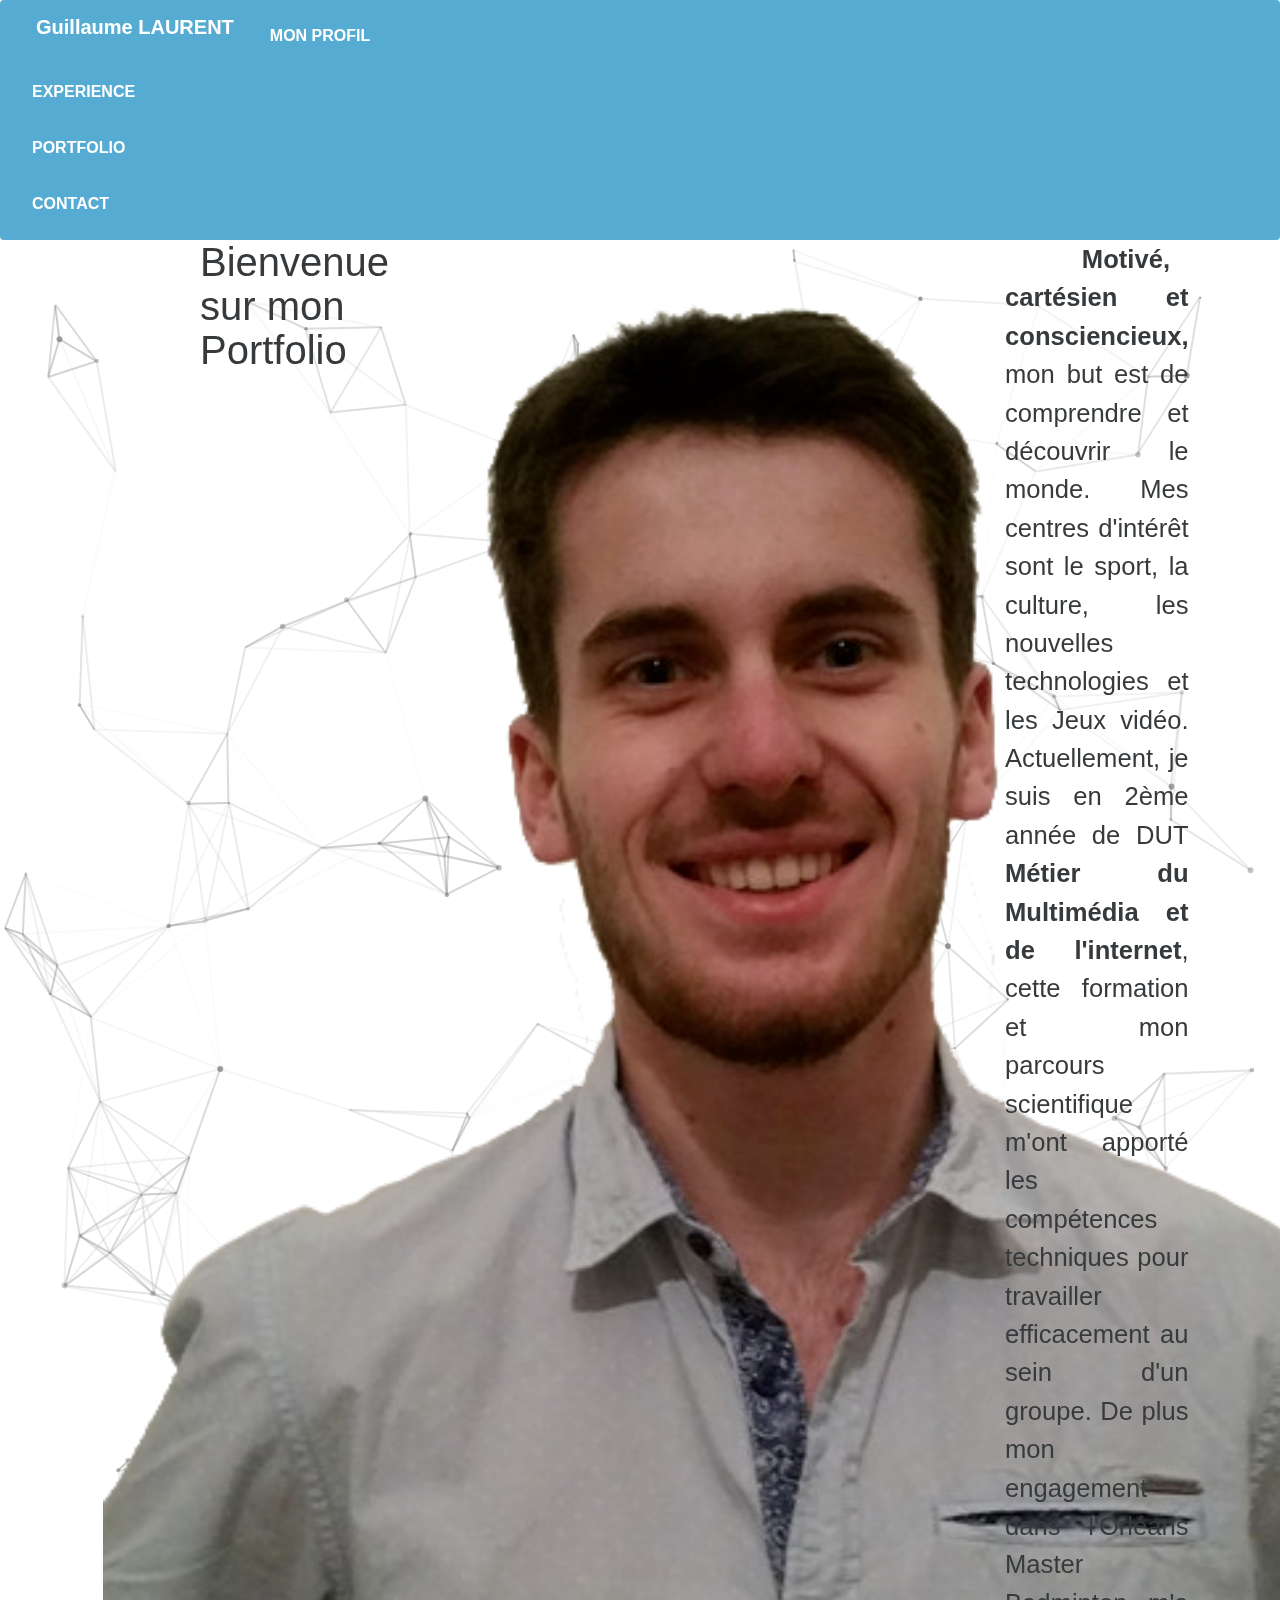
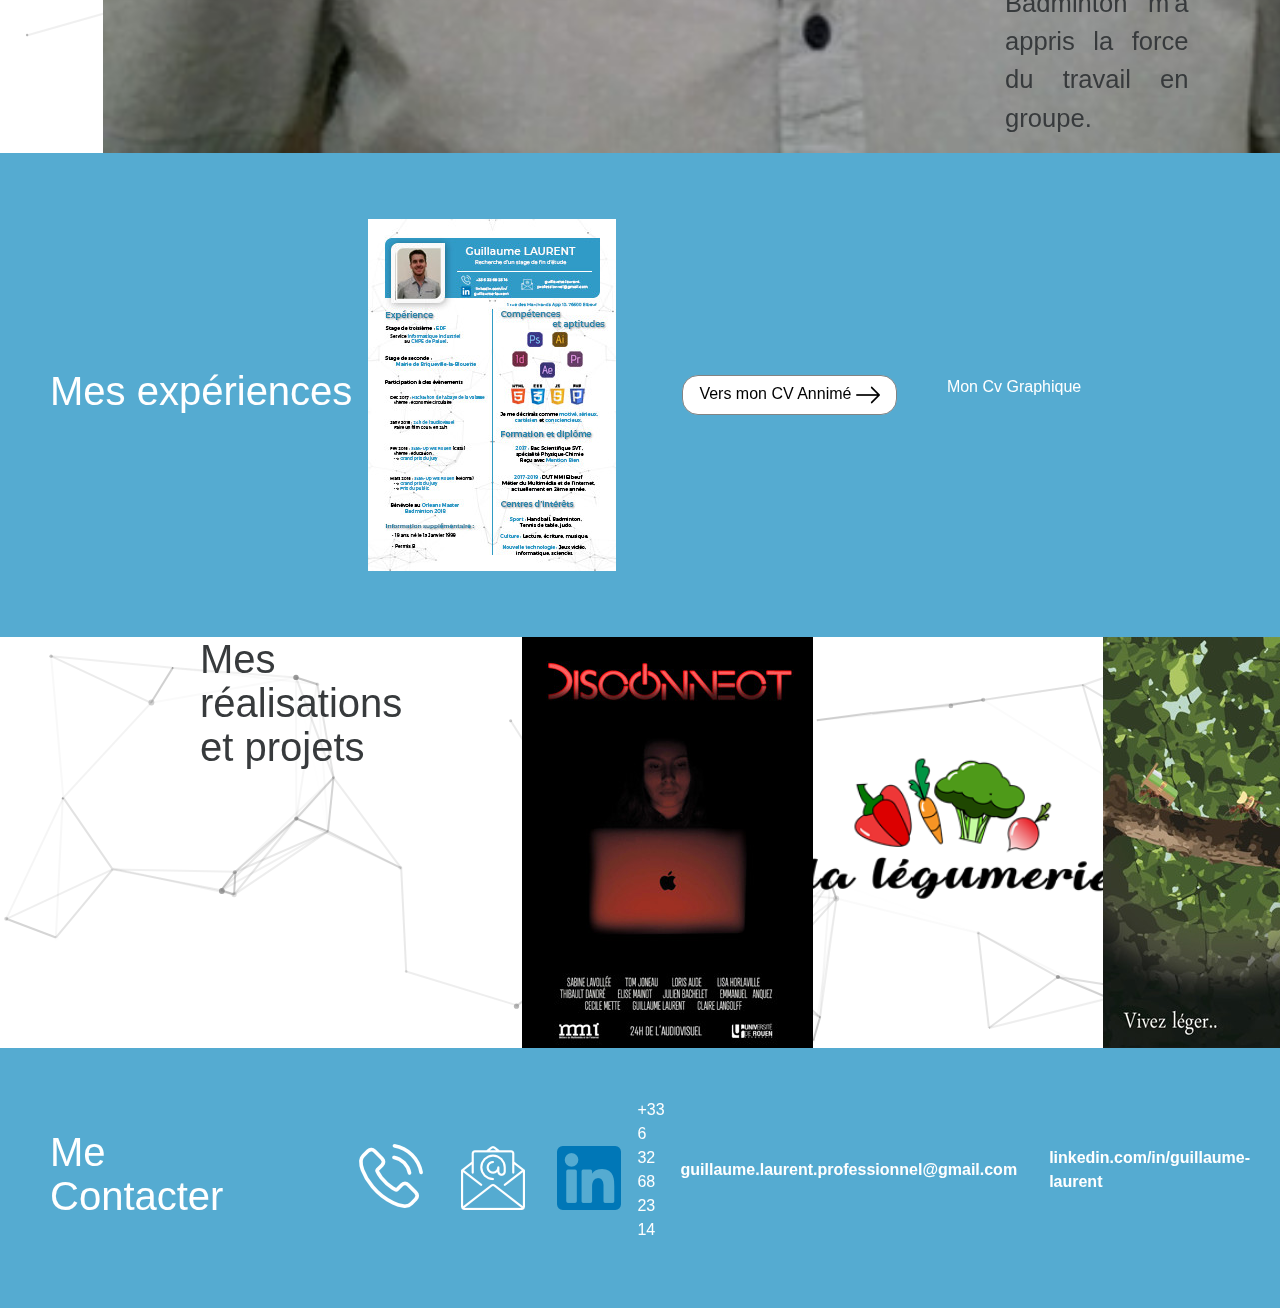
<file: test.html>
<!doctype html>
<html xmlns="http://www.w3.org/1999/xhtml" lang="fr">

<head>
    <meta http-equiv="Content-Type" content="text/html; charset=utf-8" />
	<meta http-equiv="x-ua-compatible" content="ie=edge">
    <title>Guillaume LAURENT - Portfolio</title>
    <meta name="viewport" content="width=device-width, initial-scale=1">

    <link href="css/bootstrap.min.css" rel="stylesheet">
    <link rel="stylesheet" href="css/test.css" type="text/css">
    <link rel="stylesheet" href="css/remodal-default-theme.css">
	<link rel="stylesheet" href="css/remodal.css">
</head>
<body>
    
    <nav class="navbar">
        <div class="navbar-header">
            <a class="navbar-brand" href="#">
                Guillaume LAURENT
              <!-- <img alt="Guillaume LAURENT" src="..."> -->
            </a>
        </div>
        <ul class="nav" >
            <li class=""><a href="#">MON PROFIL</a></li>
            <li class=""><a href="#exp">EXPERIENCE</a></li>
            <li class=""><a href="#particles-js2">PORTFOLIO</a></li>
            <li class=""><a href="#contact">CONTACT</a></li>
        </ul>
    </nav>

    <div class="contenair" >

        <div class="canvas">
             <div class="row profil" >
                <div class="col-12 place"></div>
                <div class="col-3"></div>
                <div class="col-6 hey">
                    <h1>Bienvenue sur mon Portfolio</h1>
                </div>
                <div class="col-3"></div>
                <div class="col-12 place2"></div>
                <div class="col-2"></div>
                <div class="col-2 col-md-hidden">
                    <img src="img/PhotoProf.png" alt="Photo de Profil">
                </div>
                <div class="col-6">
                    <p><b>Motivé, cartésien et consciencieux,</b> mon but est de comprendre et découvrir le monde. Mes centres d'intérêt sont le sport, la culture, les nouvelles technologies et les Jeux vidéo. Actuellement, je suis en 2ème année de DUT  <b>Métier du Multimédia et de l'internet</b>, cette formation et mon parcours scientifique m'ont apporté les compétences techniques pour travailler efficacement au sein d'un groupe. De plus mon engagement dans l'Orléans Master Badminton m'a appris la force du travail en groupe.</p>
                </div>
                <div class="col-2"></div>
                <div class="col-12 place"></div>
            </div>
        <div id="particles-js"></div>
    </div>

    
    <div class="row bleu" id="exp">
        <div class="col-3"></div>
        <div class="col-6">
            <h1>Mes expériences</h1>
        </div>
        <div class="col-3"></div>
        <div class="col-2"></div>
        <div class="col-4">
                <a href="pdf/Cvgraph.pdf" target="_blank">
                    <img src="img/Cvgraph.jpg" alt="Mon CV Graphique">
                </a>
        </div>
        <div class="col-4 cv">
            <a href="" class="btn">Vers mon CV Annimé
                <img src="img/right-arrow.png">
            </a>
        </div>
        <div class="col-2"></div>
        <div class="col-2"></div>
        <div class="col-4">
            <p>Mon Cv Graphique</p>
        </div>
    </div>

    

    <div class="canvas">
        <div class="row profil" >
                <div class="col-12 place"></div>
                <div class="col-3"></div>
                <div class="col-6 hey">
                    <h1>Mes réalisations et projets</h1>
                </div>
                <div class="col-3"></div>
                <div class="col-12 place2"></div>
                <div class="col-2"></div>
                <div class="col-2">
                    <img src="img/Disconnect.jpg" data-remodal-target="test" alt="">
                </div>
                <div class="col-1"></div>
                <div class="col-2">
                    <img src="img/legumerie.png" alt="">
                </div>
                <div class="col-1"></div>
                <div class="col-2">
                    <img src="img/Odos.jpg" alt="">
                </div>
                <div class="col-2"></div>
                <div class="col-12 place2"></div>
                <div class="col-2"></div>
                <div class="col-2">
                    <img src="img/Eleonore.png" alt="">
                </div>
                <div class="col-1"></div>
                <div class="col-2">
                    <img src="img/OrleansMasterBad.png" alt="">
                </div>
                <div class="col-1"></div>
                <div class="col-2">
                    <img src="img/Ecrit.png" alt="">
                </div>
                <div class="col-2"></div>
                <div class="col-12 place"></div>
        </div>
        <div id="particles-js2"></div>
    </div>


    <div class="row bleu" id="contact">
        <div class="col-3"></div>
        <div class="col-6">
            <h1>Me Contacter</h1>
        </div>
        <div class="col-3"></div>
        <div class="col-12 place2"></div>
        <div class="col-2"></div>
        <div class="col-2">
            <img src="img/phone.png" alt="">
        </div>
        <div class="col-1"></div>
        <div class="col-2">
            <a href="mailto:guillaume.laurent.professionnel@gmail.com">
                <img src="img/email.png" alt="">
            </a>
        </div>
        <div class="col-1"></div>
        <div class="col-2">
            <a href="https://www.linkedin.com/in/guillaume-laurent-4653a4156/" target="_blanck">
                <img src="img/linkedin.png" alt="">
            </a>
            
        </div>
        <div class="col-2"></div>
        <div class="col-2"></div>
        <div class="col-2">
            <p>+33 6 32 68 23 14</p>
        </div>
        <div class="col-1"></div>
        <div class="col-2">
            <a href="mailto:guillaume.laurent.professionnel@gmail.com">
                <p>guillaume.laurent.professionnel@gmail.com</p>
            </a>
        </div>
        <div class="col-1"></div>
        <div class="col-2">
                <a href="https://www.linkedin.com/in/guillaume-laurent-4653a4156/" target="_blanck">
                    <p>linkedin.com/in/guillaume-laurent</p>
                </a>
        </div>
        <div class="col-2"></div>
    </div>


</div>



<div class="remodal" data-remodal-id="test">
        <button data-remodal-action="close" class="remodal-close"></button>
        <h1>Disconnect</h1>
        <p>L'une des composante de l'Institut Universitaire de Technologie (IUT) de Rouen, le département MMI (métier du multimédia et de l’internet) situé à Elbeuf organise tous les 2 ans, les 24H court-métrage. Pendant 24 heures 11 équipes de 10 étudiants de première et de deuxième année réalisent leur court métrage. Cette manifestation permet aux étudiants et aux différents acteurs de la formation (professionnels, équipe pédagogique et technique) de se fédérer autour d’un projet ambitieux. Les étudiants qui participent exprime leur créativité et éprouve leur compétence en matière d'écriture de scénario et de technique cinématographique. Les étudiants sont pendant ces 24h encadrés par une équipe de professionnels issus du monde de l’image ainsi qu'une partie de l’équipe pédagogique mais aussi d’anciens étudiants. Particularités pour l'édition de cette année: Thèmes principaux: Déconnecté, Jeu, Réalité virtuelle Contrainte technique : Intégrer une animation (dans le film ou générique…), faible profondeur de champ Contrainte narrative : Insérer une réplique d’une scène connue Autres : Réaliser une affiche de film</p>
        <br>
        <iframe width="560" height="315" src="https://www.youtube.com/embed/B2yVO5d9sHU" frameborder="0" allow="accelerometer; autoplay; encrypted-media; gyroscope; picture-in-picture" allowfullscreen></iframe>
    </div>
<!-- col-xs- col-sm col-md col-lg-3 -->
<!-- Script -->

<script src="js/particlestest.js"></script>
<script src="js/apptest.js"></script>

<script src="js/particlestest2.js"></script>
<script src="js/apptest2.js"></script>

<script src="https://ajax.googleapis.com/ajax/libs/jquery/3.3.1/jquery.min.js"></script>
<script>
	if (typeof jQuery == 'undefined') {
		document.write('<script src="js/jquery.min.js"><\/script>');
	}
</script>
<script src="https://stackpath.bootstrapcdn.com/bootstrap/4.1.3/js/bootstrap.min.js" integrity="sha384-ChfqqxuZUCnJSK3+MXmPNIyE6ZbWh2IMqE241rYiqJxyMiZ6OW/JmZQ5stwEULTy" crossorigin="anonymous"></script>
<script>
        if (typeof bootstrap == 'undefined') {
            console.log('ahh')
            document.write('<script src="js/bootstrap.min.js"><\/script>')
        }
</script>
<script src="js/remodal.js"></script>
<script src="js/app.js"></script>

</body>
</html>
</file>
<file: css/progressbar.css>
/*-----------------------------------------------------------------------------------

    Template Name:Progress Bar Plugin
    Template URI: http://www.devitems.com
    Description: This is Bootstrap Progress Bar Plugin
    Author: devitems
    Author URI: http://devitems.com/author/rakib9382/
    Version: 1.0

-----------------------------------------------------------------------------------
    
    CSS INDEX
    ===================
	1.	Theme default CSS (body, link color, section etc)
	[2.	Header section]
		[2.1 Logo]
		[2.2 Mainmenu]
	[3. Demo-1 CSS]
	[4. Demo-2 CSS]
	[5. Demo-3 CSS]
	[6. Demo-3 CSS]
	
-----------------------------------------------------------------------------------*/

/*----------------------------------------
[1. Theme default CSS]
---------------------------------------*/
html, body {height: 100%;}
.white-color{color:#ffffff;}
.floatleft {float:left}
.floatright {float:right}
.alignleft {float:left;margin-right:15px;margin-bottom: 15px}
.alignright {float:right;margin-left:15px;margin-bottom: 15px}
.aligncenter {display:block;margin:0 auto 15px}
a:focus {
  outline:0px solid;
  text-decoration:none;
}
img {max-width:100%;height:auto}
.fix {overflow:hidden}
p {margin:0 0 15px;}
h1, h2, h3, h4, h5, h6 {
  margin: 0 0 10px;
  text-transform: uppercase;
  font-weight: 700;
  font-family:"Raleway",sans-serif;
  color:rgb(49, 61, 83);
}
a {
  transition: all 0.3s ease 0s;
  text-decoration:none;
}
a:hover {
  color: #ec4445;
  text-decoration: none;
}
a:active, a:hover {
  outline: 0 none;
  text-decoration:none;
}
ul{
  list-style: outside none none;
  margin: 0;
  padding: 0
}
hr.t_underline {
  background: rgb(49, 61, 83) none repeat scroll 0 0;
  border: medium none;
  height: 2px;
  margin: 30px auto;
  width: 150px;
}
.white-bg{background:#ffffff!important;}
.margin-top-{margin-top:-30px;}
.section-title p{
  font-size: 15px;
  font-weight:400;
  letter-spacing: 1px;
  line-height: 25px;
}
.col-text-center{
  float: none !important;
  margin-left: auto !important;
  margin-right: auto !important;
}
.section-padding{padding:50px 0;}
.clear{clear:both}
body{
  background:#ddd;
  font-family: 'Open Sans', sans-serif;
  font-size:14px;
  color:rgb(49, 61, 83);
  font-weight:400;
  line-height:18px;
}
/*----------------------------------------
[2.	Header section]
----------------------------------------*/
header {
  background: rgb(49, 61, 83) none repeat scroll 0 0;
  position:fixed;
  z-index:999;
  width:100%;
}
/*-------------------------------
[2.1 Logo]
----------------------------------*/
.logo h4 {
  color: rgb(255, 255, 255);
  font-size: 20px;
  margin: 0;
  padding: 28px 0;
}
/*-------------------------------
[2.2 Mainmenu]
----------------------------------*/
nav ul li {display: inline-block;}
.mainmenu a{
  color: #889bbc;
  display: block;
  padding: 30px 20px;
}
.mainmenu a:hover,.active a{
  color: rgb(255, 255, 255);
  background:#273144;
}
/*-----------------------
[3. Demo-1 CSS]
--------------------------*/
#demo1 {padding-top: 130px;}	
.skill{overflow:hidden;}
.skill {
  margin-bottom: 0;
  padding-top: 50px;
}
.service-text{margin-top:30px;}
.skill .progress .lead {
  color: #444;
  font-size: 14px;
  font-weight: 400;
  left: 0;
  position: absolute;
  top: -23px;
  z-index: 99;
  font-family:"Open Sans","Sans Serif";
}
.skill .progress {
  background-color: #fff;
  border-radius: 0;
  box-shadow: none;
  height: 5px;
  margin-bottom: 50px;
  overflow: visible;
  position: relative;
}
.skill .progress-bar span {
  background: #333 none repeat scroll 0 0;
  float: right;
  font-size: 11px;
  margin-right: 10px;
  margin-top: -26px;
  position: relative;
  padding: 0 5px;
}
.skill .progress-bar > span:before,.skill .progress-bar > span:after{
  border: medium solid transparent;
  content: " ";
  height: 0;
  pointer-events: none;
  position: absolute;
  top: 100%;
  width: 0;
}
.skill .progress-bar > span:before{
  border-top-color: #333;
  border-width: 5px;
  left: 50%;
  margin-left: -5px;
}
.demo1 .skill .progress:nth-child(1) .progress-bar {
  background: #23C6EC;
}
.demo1 .skill .progress:nth-child(2) .progress-bar {
  background: #EB3B60;
}
.demo1 .skill .progress:nth-child(3) .progress-bar {
  background: #2BCDC0;
}
.demo1 .skill .progress:nth-child(4) .progress-bar {
  background: #1116EC;
}
/*-----------------------
[4. Demo-2 CSS]
--------------------------*/
.demo2 .skill .progress {height: 15px;}
.demo2 .skill .progress-bar span::before {
  border-width: 7px;
  margin-left: -7px;
  top: 111%;
}
.demo2 .skill .progress-bar span {
  border-radius: 50%;
  font-size: 10px;
  height: 30px;
  line-height: 22px;
  margin-right: -14px;
  padding: 0 2px;
  top: -8px;
  width: 30px;
}
.demo2 .skill .progress:nth-child(1) .progress-bar span {
  border: 4px solid #23C6EC;
}
.demo2 .skill .progress:nth-child(2) .progress-bar span {
  border: 4px solid #EB3B60;
}
.demo2 .skill .progress:nth-child(3) .progress-bar span {
  border: 4px solid #2BCDC0;
}
.demo2 .skill .progress:nth-child(4) .progress-bar span {
  border: 4px solid #1116EC;
}
.demo2 .skill .progress:nth-child(5) .progress-bar span {
  border: 4px solid rgb(51, 122, 183);
}
/*-----------------------
[5. Demo-3 CSS]
--------------------------*/
.demo3 .skill .progress-bar span {
  border-radius: 25%;
  height: 35px;
  line-height: 26px;
  margin-right: 0;
  top: -2px;
}
.demo3 .skill .progress-bar span::before,.demo4 .skill .progress-bar span::before  {
  display: none;
}
.demo3 .skill .progress:nth-child(1) .progress-bar {
  background-color: #23C6EC;
}
.demo3 .skill .progress:nth-child(2) .progress-bar {
  background-color: #EB3B60;
}
.demo3 .skill .progress:nth-child(3) .progress-bar {
  background-color: #2BCDC0;
}
.demo3 .skill .progress:nth-child(4) .progress-bar {
  background-color: #1116EC;
}
/*-----------------------
[6. Demo-4 CSS]
--------------------------*/
.demo4 .skill .progress-bar span {
  border-radius: inherit;
  height: 32px;
  top: 17px;
}
/*-------------------------------------------------------------------
								[END]
--------------------------------------------------------------------*/
</file>
<file: css/style.css>
html, body {
  margin: 0;
  padding: 0;
  background-color: #ffffff;
  z-index: -1;
}

nav.navbar {
  position: sticky;
  top:0;
  background-color: #319ac7d3;
  z-index: 5;
}

a {
  color: white;
  font-weight: bold;
  text-decoration: none;
  display: block;
  padding: 1em;
}

a:hover, a:focus {
  color: rgb(0, 91, 175);
  text-decoration: none;
}

.profil, .contact{
  position: relative;
  z-index: 2;
}

.canvas {
  position: relative;
  height: 100%;
}

#particles-js, #particles-js2{
  position: absolute;
  top: 0;
  left:0;
  width: 100%;
  height: 100%;
  z-index: -1;
  background-color: #ffffff;
  background-size: cover;
  background-position: 50% 50%;
  background-repeat: no-repeat;
}

.contenair{
  position:relative;
  z-index: 1;
  width: 100%;
}

.row{
  margin: 0;
  display: flex;
  flex-direction: row;
}

.row > [class^="col-"],
.row > [class*=" col-"] {
  display: flex;
  /* align-items: center; */
  justify-content: center;
}

.place{
  padding: 100px;
}

.place2{
  padding: 60px;
}

.place3{
  padding: 20px;
}

.profil p {
  font-size: 1.6em;
  text-align: justify;
  text-indent: 3em;
}

.bleu {
  color: #ffffff;
  padding: 50px;
  align-items: center;
}

.cv {
  padding: 50px;
}

.btn{
  height: 40px;
  color: black;
  background-color: #ffffff;
  border-color:#838383;
  border-radius: 1em;
  margin: auto;
}

.btn:hover{
  background-color: #79bbe7;
}

#exp,#contact{
  position: relative;
  background-color: #319ac7d3;
  z-index: 3;
}

img:hover{
  transform:scale(1.3);
  transform-origin: center;
  transition-duration: 0.8s;
}
</file>
<file: www/css/progressbar.css>
/*-----------------------------------------------------------------------------------

    Template Name:Progress Bar Plugin
    Template URI: http://www.devitems.com
    Description: This is Bootstrap Progress Bar Plugin
    Author: devitems
    Author URI: http://devitems.com/author/rakib9382/
    Version: 1.0

-----------------------------------------------------------------------------------
    
    CSS INDEX
    ===================
	1.	Theme default CSS (body, link color, section etc)
	[2.	Header section]
		[2.1 Logo]
		[2.2 Mainmenu]
	[3. Demo-1 CSS]
	[4. Demo-2 CSS]
	[5. Demo-3 CSS]
	[6. Demo-3 CSS]
	
-----------------------------------------------------------------------------------*/

/*----------------------------------------
[1. Theme default CSS]
---------------------------------------*/
html, body {height: 100%;}
.white-color{color:#ffffff;}
.floatleft {float:left}
.floatright {float:right}
.alignleft {float:left;margin-right:15px;margin-bottom: 15px}
.alignright {float:right;margin-left:15px;margin-bottom: 15px}
.aligncenter {display:block;margin:0 auto 15px}
a:focus {
  outline:0px solid;
  text-decoration:none;
}
img {max-width:100%;height:auto}
.fix {overflow:hidden}
p {margin:0 0 15px;}
h1, h2, h3, h4, h5, h6 {
  margin: 0 0 10px;
  text-transform: uppercase;
  font-weight: 700;
  font-family:"Raleway",sans-serif;
  color:rgb(49, 61, 83);
}
a {
  transition: all 0.3s ease 0s;
  text-decoration:none;
}
a:hover {
  color: #ec4445;
  text-decoration: none;
}
a:active, a:hover {
  outline: 0 none;
  text-decoration:none;
}
ul{
  list-style: outside none none;
  margin: 0;
  padding: 0
}
hr.t_underline {
  background: rgb(49, 61, 83) none repeat scroll 0 0;
  border: medium none;
  height: 2px;
  margin: 30px auto;
  width: 150px;
}
.white-bg{background:#ffffff!important;}
.margin-top-{margin-top:-30px;}
.section-title p{
  font-size: 15px;
  font-weight:400;
  letter-spacing: 1px;
  line-height: 25px;
}
.col-text-center{
  float: none !important;
  margin-left: auto !important;
  margin-right: auto !important;
}
.section-padding{padding:50px 0;}
.clear{clear:both}
body{
  background:#ddd;
  font-family: 'Open Sans', sans-serif;
  font-size:14px;
  color:rgb(49, 61, 83);
  font-weight:400;
  line-height:18px;
}
/*----------------------------------------
[2.	Header section]
----------------------------------------*/
header {
  background: rgb(49, 61, 83) none repeat scroll 0 0;
  position:fixed;
  z-index:999;
  width:100%;
}
/*-------------------------------
[2.1 Logo]
----------------------------------*/
.logo h4 {
  color: rgb(255, 255, 255);
  font-size: 20px;
  margin: 0;
  padding: 28px 0;
}
/*-------------------------------
[2.2 Mainmenu]
----------------------------------*/
nav ul li {display: inline-block;}
.mainmenu a{
  color: #889bbc;
  display: block;
  padding: 30px 20px;
}
.mainmenu a:hover,.active a{
  color: rgb(255, 255, 255);
  background:#273144;
}
/*-----------------------
[3. Demo-1 CSS]
--------------------------*/
#demo1 {padding-top: 130px;}	
.skill{overflow:hidden;}
.skill {
  margin-bottom: 0;
  padding-top: 50px;
}
.service-text{margin-top:30px;}
.skill .progress .lead {
  color: #444;
  font-size: 14px;
  font-weight: 400;
  left: 0;
  position: absolute;
  top: -23px;
  z-index: 99;
  font-family:"Open Sans","Sans Serif";
}
.skill .progress {
  background-color: #fff;
  border-radius: 0;
  box-shadow: none;
  height: 5px;
  margin-bottom: 50px;
  overflow: visible;
  position: relative;
}
.skill .progress-bar span {
  background: #333 none repeat scroll 0 0;
  float: right;
  font-size: 11px;
  margin-right: 10px;
  margin-top: -26px;
  position: relative;
  padding: 0 5px;
}
.skill .progress-bar > span:before,.skill .progress-bar > span:after{
  border: medium solid transparent;
  content: " ";
  height: 0;
  pointer-events: none;
  position: absolute;
  top: 100%;
  width: 0;
}
.skill .progress-bar > span:before{
  border-top-color: #333;
  border-width: 5px;
  left: 50%;
  margin-left: -5px;
}
.demo1 .skill .progress:nth-child(1) .progress-bar {
  background: #23C6EC;
}
.demo1 .skill .progress:nth-child(2) .progress-bar {
  background: #EB3B60;
}
.demo1 .skill .progress:nth-child(3) .progress-bar {
  background: #2BCDC0;
}
.demo1 .skill .progress:nth-child(4) .progress-bar {
  background: #1116EC;
}
/*-----------------------
[4. Demo-2 CSS]
--------------------------*/
.demo2 .skill .progress {height: 15px;}
.demo2 .skill .progress-bar span::before {
  border-width: 7px;
  margin-left: -7px;
  top: 111%;
}
.demo2 .skill .progress-bar span {
  border-radius: 50%;
  font-size: 10px;
  height: 30px;
  line-height: 22px;
  margin-right: -14px;
  padding: 0 2px;
  top: -8px;
  width: 30px;
}
.demo2 .skill .progress:nth-child(1) .progress-bar span {
  border: 4px solid #23C6EC;
}
.demo2 .skill .progress:nth-child(2) .progress-bar span {
  border: 4px solid #EB3B60;
}
.demo2 .skill .progress:nth-child(3) .progress-bar span {
  border: 4px solid #2BCDC0;
}
.demo2 .skill .progress:nth-child(4) .progress-bar span {
  border: 4px solid #1116EC;
}
.demo2 .skill .progress:nth-child(5) .progress-bar span {
  border: 4px solid rgb(51, 122, 183);
}
/*-----------------------
[5. Demo-3 CSS]
--------------------------*/
.demo3 .skill .progress-bar span {
  border-radius: 25%;
  height: 35px;
  line-height: 26px;
  margin-right: 0;
  top: -2px;
}
.demo3 .skill .progress-bar span::before,.demo4 .skill .progress-bar span::before  {
  display: none;
}
.demo3 .skill .progress:nth-child(1) .progress-bar {
  background-color: #23C6EC;
}
.demo3 .skill .progress:nth-child(2) .progress-bar {
  background-color: #EB3B60;
}
.demo3 .skill .progress:nth-child(3) .progress-bar {
  background-color: #2BCDC0;
}
.demo3 .skill .progress:nth-child(4) .progress-bar {
  background-color: #1116EC;
}
/*-----------------------
[6. Demo-4 CSS]
--------------------------*/
.demo4 .skill .progress-bar span {
  border-radius: inherit;
  height: 32px;
  top: 17px;
}
/*-------------------------------------------------------------------
								[END]
--------------------------------------------------------------------*/
</file>
<file: css/test.css>
html, body {
  margin: 0;
  padding: 0;
  background-color: #ffffff;
  z-index: -1;
}

nav.navbar {
  position: sticky;
  top:0;
  background-color: #319ac7d3;
  z-index: 5;
}

a {
  color: white;
  font-weight: bold;
  text-decoration: none;
  display: block;
  padding: 1em;
}

a:hover, a:focus {
  color: rgb(0, 91, 175);
  text-decoration: none;
}

.profil, .contact{
  position: relative;
  z-index: 2;
}

.canvas {
  position: relative;
  height: 100%;
}

#particles-js, #particles-js2{
  position: absolute;
  top: 0;
  left:0;
  width: 100%;
  height: 100%;
  z-index: -1;
  background-color: #ffffff;
  background-size: cover;
  background-position: 50% 50%;
  background-repeat: no-repeat;
}

.contenair{
  position:relative;
  z-index: 1;
  width: 100%;
}

.row{
  margin: 0;
  display: flex;
  flex-direction: row;
}

.row > [class^="col-"],
.row > [class*=" col-"] {
  display: flex;
  /* align-items: center; */
  justify-content: center;
}

.place{
  padding: 100px;
}

.place2{
  padding: 60px;
}

.place3{
  padding: 20px;
}

.profil p {
  font-size: 1.6em;
  text-align: justify;
  text-indent: 3em;
}

.bleu {
  color: #ffffff;
  padding: 50px;
  align-items: center;
}

.cv {
  padding: 50px;
}

.btn{
  height: 40px;
  color: black;
  background-color: #ffffff;
  border-color:#838383;
  border-radius: 1em;
  margin: auto;
}

.btn:hover{
  background-color: #79bbe7;
}

#exp,#contact{
  position: relative;
  background-color: #319ac7d3;
  z-index: 3;
}

img:hover{
  transform:scale(1.3);
  transform-origin: center;
  transition-duration: 0.8s;
}
</file>
<file: css/remodal-default-theme.css>
/*
 *  Remodal - v1.1.1
 *  Responsive, lightweight, fast, synchronized with CSS animations, fully customizable modal window plugin with declarative configuration and hash tracking.
 *  http://vodkabears.github.io/remodal/
 *
 *  Made by Ilya Makarov
 *  Under MIT License
 */

/* ==========================================================================
   Remodal's default mobile first theme
   ========================================================================== */

/* Default theme styles for the background */

.remodal-bg.remodal-is-opening,
.remodal-bg.remodal-is-opened {
  -webkit-filter: blur(3px);
  filter: blur(3px);
}

/* Default theme styles of the overlay */

.remodal-overlay {
  background: rgba(43, 46, 56, 0.9);
}

.remodal-overlay.remodal-is-opening,
.remodal-overlay.remodal-is-closing {
  -webkit-animation-duration: 0.3s;
  animation-duration: 0.3s;
  -webkit-animation-fill-mode: forwards;
  animation-fill-mode: forwards;
}

.remodal-overlay.remodal-is-opening {
  -webkit-animation-name: remodal-overlay-opening-keyframes;
  animation-name: remodal-overlay-opening-keyframes;
}

.remodal-overlay.remodal-is-closing {
  -webkit-animation-name: remodal-overlay-closing-keyframes;
  animation-name: remodal-overlay-closing-keyframes;
}

/* Default theme styles of the wrapper */

.remodal-wrapper {
  padding: 10px 10px 0;
}

/* Default theme styles of the modal dialog */

.remodal {
  box-sizing: border-box;
  width: 100%;
  margin-bottom: 10px;
  padding: 35px;

  -webkit-transform: translate3d(0, 0, 0);
  transform: translate3d(0, 0, 0);

  color: #2b2e38;
  background: #fff;
}

.remodal.remodal-is-opening,
.remodal.remodal-is-closing {
  -webkit-animation-duration: 0.3s;
  animation-duration: 0.3s;
  -webkit-animation-fill-mode: forwards;
  animation-fill-mode: forwards;
}

.remodal.remodal-is-opening {
  -webkit-animation-name: remodal-opening-keyframes;
  animation-name: remodal-opening-keyframes;
}

.remodal.remodal-is-closing {
  -webkit-animation-name: remodal-closing-keyframes;
  animation-name: remodal-closing-keyframes;
}

/* Vertical align of the modal dialog */

.remodal,
.remodal-wrapper:after {
  vertical-align: middle;
}

/* Close button */

.remodal-close {
  position: absolute;
  top: 0;
  left: 0;

  display: block;
  overflow: visible;

  width: 35px;
  height: 35px;
  margin: 0;
  padding: 0;

  cursor: pointer;
  -webkit-transition: color 0.2s;
  transition: color 0.2s;
  text-decoration: none;

  color: #95979c;
  border: 0;
  outline: 0;
  background: transparent;
}

.remodal-close:hover,
.remodal-close:focus {
  color: #2b2e38;
}

.remodal-close:before {
  font-family: Arial, "Helvetica CY", "Nimbus Sans L", sans-serif !important;
  font-size: 25px;
  line-height: 35px;

  position: absolute;
  top: 0;
  left: 0;

  display: block;

  width: 35px;

  content: "\00d7";
  text-align: center;
}

/* Dialog buttons */

.remodal-confirm,
.remodal-cancel {
  font: inherit;

  display: inline-block;
  overflow: visible;

  min-width: 110px;
  margin: 0;
  padding: 12px 0;

  cursor: pointer;
  -webkit-transition: background 0.2s;
  transition: background 0.2s;
  text-align: center;
  vertical-align: middle;
  text-decoration: none;

  border: 0;
  outline: 0;
}

.remodal-confirm {
  color: #fff;
  background: #81c784;
}

.remodal-confirm:hover,
.remodal-confirm:focus {
  background: #66bb6a;
}

.remodal-cancel {
  color: #fff;
  background: #e57373;
}

.remodal-cancel:hover,
.remodal-cancel:focus {
  background: #ef5350;
}

/* Remove inner padding and border in Firefox 4+ for the button tag. */

.remodal-confirm::-moz-focus-inner,
.remodal-cancel::-moz-focus-inner,
.remodal-close::-moz-focus-inner {
  padding: 0;

  border: 0;
}

/* Keyframes
   ========================================================================== */

@-webkit-keyframes remodal-opening-keyframes {
  from {
    -webkit-transform: scale(1.05);
    transform: scale(1.05);

    opacity: 0;
  }
  to {
    -webkit-transform: none;
    transform: none;

    opacity: 1;

    -webkit-filter: blur(0);
    filter: blur(0);
  }
}

@keyframes remodal-opening-keyframes {
  from {
    -webkit-transform: scale(1.05);
    transform: scale(1.05);

    opacity: 0;
  }
  to {
    -webkit-transform: none;
    transform: none;

    opacity: 1;

    -webkit-filter: blur(0);
    filter: blur(0);
  }
}

@-webkit-keyframes remodal-closing-keyframes {
  from {
    -webkit-transform: scale(1);
    transform: scale(1);

    opacity: 1;
  }
  to {
    -webkit-transform: scale(0.95);
    transform: scale(0.95);

    opacity: 0;

    -webkit-filter: blur(0);
    filter: blur(0);
  }
}

@keyframes remodal-closing-keyframes {
  from {
    -webkit-transform: scale(1);
    transform: scale(1);

    opacity: 1;
  }
  to {
    -webkit-transform: scale(0.95);
    transform: scale(0.95);

    opacity: 0;

    -webkit-filter: blur(0);
    filter: blur(0);
  }
}

@-webkit-keyframes remodal-overlay-opening-keyframes {
  from {
    opacity: 0;
  }
  to {
    opacity: 1;
  }
}

@keyframes remodal-overlay-opening-keyframes {
  from {
    opacity: 0;
  }
  to {
    opacity: 1;
  }
}

@-webkit-keyframes remodal-overlay-closing-keyframes {
  from {
    opacity: 1;
  }
  to {
    opacity: 0;
  }
}

@keyframes remodal-overlay-closing-keyframes {
  from {
    opacity: 1;
  }
  to {
    opacity: 0;
  }
}

/* Media queries
   ========================================================================== */

@media only screen and (min-width: 641px) {
  .remodal {
    max-width: 700px;
  }
}

/* IE8
   ========================================================================== */

.lt-ie9 .remodal-overlay {
  background: #2b2e38;
}

.lt-ie9 .remodal {
  width: 700px;
}
</file>
<file: css/remodal.css>
/*
 *  Remodal - v1.1.1
 *  Responsive, lightweight, fast, synchronized with CSS animations, fully customizable modal window plugin with declarative configuration and hash tracking.
 *  http://vodkabears.github.io/remodal/
 *
 *  Made by Ilya Makarov
 *  Under MIT License
 */

/* ==========================================================================
   Remodal's necessary styles
   ========================================================================== */

/* Hide scroll bar */

html.remodal-is-locked {
  overflow: hidden;

  -ms-touch-action: none;
  touch-action: none;
}

/* Anti FOUC */

.remodal,
[data-remodal-id] {
  display: none;
}

/* Necessary styles of the overlay */

.remodal-overlay {
  position: fixed;
  z-index: 9999;
  top: -5000px;
  right: -5000px;
  bottom: -5000px;
  left: -5000px;

  display: none;
}

/* Necessary styles of the wrapper */

.remodal-wrapper {
  position: fixed;
  z-index: 10000;
  top: 0;
  right: 0;
  bottom: 0;
  left: 0;

  display: none;
  overflow: auto;

  text-align: center;

  -webkit-overflow-scrolling: touch;
}

.remodal-wrapper:after {
  display: inline-block;

  height: 100%;
  margin-left: -0.05em;

  content: "";
}

/* Fix iPad, iPhone glitches */

.remodal-overlay,
.remodal-wrapper {
  -webkit-backface-visibility: hidden;
  backface-visibility: hidden;
}

/* Necessary styles of the modal dialog */

.remodal {
  position: relative;

  outline: none;

  -webkit-text-size-adjust: 100%;
  -ms-text-size-adjust: 100%;
  text-size-adjust: 100%;
}

.remodal-is-initialized {
  /* Disable Anti-FOUC */
  display: inline-block;
}
</file>
<file: css/responsive.css>
/*
Author: Bootstrapthemes
Author URI: http://www.bootstrapthemes.co
*/

/* Portrait tablets and medium desktops */
@media (min-width: 992px) and (max-width: 1199px) {
    html {
        font-size: 100%;
    }
    body {
        font-size: 1rem;
    }
    h4 {
        font-size:1rem !important;
    }
    .input-group-btn:last-child>.btn, .input-group-btn:last-child>.btn-group {
        z-index: 2;
        margin-left: 7px;
        height: 51px;
        margin-top: 0px;
        border-radius: 0px 5px 5px 0px;
    }
    /*    .carousel.carousel-slider .carousel-item {
            top: 150px;
        }*/
}

/* Portrait tablets and small desktops */
@media (max-width: 991px) {
    html {
        font-size: 90%;
    }
    h1 {
        font-size:4.5rem;
    }
    h3 {}
    h3 {}
    h4 {
        font-size: 1.025rem;
    }
    h5 {}

    .input-group-btn:last-child>.btn, .input-group-btn:last-child>.btn-group {
        z-index: 2;
        margin-left: 7px;
        height: 46px;
        margin-top: 0px;
        border-radius: 0px 5px 5px 0px;
    }
    .main_footer_area .single_f_widget .single_f_widget_text .socail_f_widget a i {
        width: 25px;
        height: 25px;
        line-height: 25px;
        color: #444444;
        font-size: 1rem;
    }
    .carousel.carousel-slider .carousel-item {
        top: 18%;
    }



}
/* Landscape phones and portrait tablets */
@media  (max-width: 768px) {
    html {
        font-size: 80%;
    }
    h4 {
        font-size: 1.225rem;
    }
    .main_accordion{
        margin-bottom: 30px;
    }
    .single_works{
        margin-top:20px;
    }
    .input-group-btn:last-child>.btn, .input-group-btn:last-child>.btn-group {
        margin-left: 6px;
        height: 41px;
    }
    .carousel{
        height: 560px;
    }
    .carousel.carousel-slider .carousel-item {
        top: 0%;
    }
    .carousel .carousel-item img {
        width: 15%;
        margin-bottom: 15px;
    } 


}
/* Landscape phones and smaller */
@media (max-width: 550px) {
    html {
        font-size: 65%;
    }
    .main_offer_area .single_offer .single_offer_icon i {
        width: 25%;
        margin: 10px auto;
    }
    .single_offer{
        text-align: center;
    }

    .input-group-btn:last-child>.btn, .input-group-btn:last-child>.btn-group {
        margin-left: 5px;
        height: 33px;
    }

    .carousel.carousel-slider .carousel-item .single_c_text p{
        font-size:1.5rem;
    }

    .carousel.carousel-slider .carousel-item {
        top: -20%;
    }
}


/* Landscape phones and smaller */
@media (max-width: 479px) {
    html {
        font-size: 65%;
    }
    .main_offer_area .single_offer .single_offer_icon i {
        width: 25%;
        margin: 10px auto;
    }



}



@media (max-width: 320px) {


    html {
        font-size: 60.5%;
    }
    .input-group-btn:last-child>.btn, .input-group-btn:last-child>.btn-group {
        margin-left: 5px;
        height: 31px;
    }



}
</file>
<file: www/css/style.css>
/* 
Authore Name : Bootstrapthemes
Authore link : http://bootstrapthemes.co
*/

html,
body{
    font-size:18px;
    background:#fff; 
    font-family: "Roboto";
    font-weight: 300;
}
h1,
h2,
h3,
h4,
h5{
    text-transform: uppercase;
}
h1 {
    font-size: 5rem;
    line-height: 6.5rem;
    color: #fff;
}
h2 {
    font-size: 2.222rem;
    line-height: 2.5rem;
    font-weight: 700;
}
h3 {
    font-size: 1.389rem;
    line-height: 2rem;
    font-weight: 700;
}
h4 {
    font-size: 1.222rem;
    line-height: 2rem;
    font-weight: 700;
}
.navbar-brand {
    margin-top: 1.5rem;
}
.bg-primary {
    color: #3f444a!important;
    background-color: #fff!important;
}
.overlay{
    background: rgba(0, 0, 0, 0.5);
}
/*==========================================
PRE LOADER 
==========================================*/
.preloader {
    position: fixed;
    top: 0;
    left: 0;
    right: 0;
    bottom: 0;
    background-color: #fefefe;
    z-index: 99999;
    height: 100%;
    width: 100%;
    overflow: hidden !important;
}
.loaded {
    width: 60px;
    height: 60px;
    position: absolute;
    left: 50%;
    top: 50%;
    background-image: url(../img/loading.gif);
    background-repeat: no-repeat;
    background-position: center;
    -moz-background-size: cover;
    background-size: cover;
    margin: -20px 0 0 -20px;
}


input[type=date], input[type=datetime-local], input[type=email], input[type=number], input[type=password], input[type=search-md], input[type=tel], input[type=text], input[type=time], input[type=url], textarea.md-textarea {
    background-color: #f0f1f3;
    border: none;
    border-bottom: 1px solid #ccc;
    border-radius: 5px 0px 0px 5px;
    outline: 0;
    height: 3.1rem;
    width: 100%;
    font-size: 1rem;
    transition: all .3s;
    padding-left: 0.5rem;
}

.input-group-btn:last-child>.btn, .input-group-btn:last-child>.btn-group {
    z-index: 2;
    margin-left: 9px;
    height: 57px;
    margin-top: 0px;
    border-radius: 0px 5px 5px 0px;
}
.md-form, .md-form .btn {
    margin-bottom: 0rem;
}
.btn-danger {
    background: #ec4848;
}

.btn:hover, .btn-large:hover {
    background-color: #FF2323;
}

.head_title h2{
    margin-bottom:2rem;
}
.head_title p{
    width:75%;
    margin:0 auto;
    padding-bottom: 15px;
}

/*==========================================================
 Navigation style
============================================================*/

.small{
    background: #ddd !important;
    height: 60px;
    line-height: 60px;
    transition: all 0.6s;
    color: #555;
}
.small .navbar-brand {
    margin-top: .5rem;
}

.nav ul li.active{
    background-color:rgba(0, 0, 0, 0.0);
}
.navbar{
    padding: 0 1rem;
}

.navbar-nav .nav-link{
    padding: 0;
}

.navbar-light .navbar-nav .nav-link{
    color:#3f444a;
}
.navbar-light .navbar-nav .nav-link:focus, .navbar-light .navbar-nav .nav-link:hover {
    color:#ec4848;
}
.navbar-light .navbar-nav .active>.nav-link, .navbar-light .navbar-nav .active>.nav-link:focus, .navbar-light .navbar-nav .active>.nav-link:hover, .navbar-light .navbar-nav .nav-link.active, .navbar-light .navbar-nav .nav-link.active:focus, .navbar-light .navbar-nav .nav-link.active:hover, .navbar-light .navbar-nav .nav-link.open, .navbar-light .navbar-nav .nav-link.open:focus, .navbar-light .navbar-nav .nav-link.open:hover, .navbar-light .navbar-nav .open>.nav-link, .navbar-light .navbar-nav .open>.nav-link:focus, .navbar-light .navbar-nav .open>.nav-link:hover{
    color:#ec4848;
}

/*==========================================================
                    Home style
============================================================*/

.single_home h1{
    font-weight: 800;
    letter-spacing: 10px;
    font-family: 'Open Sans', sans-serif;
}
.single_home p{
    font-weight: 600;
    letter-spacing: 5px;
    font-family: 'Open Sans', sans-serif;
}

#home,#home ul{
    height: 100vh !important;
}

/*==========================================================
                    About us section style
============================================================*/

.single_about .panel-default>.panel-heading{
    color: #fff;
    border-color: #ddd;
    background:url(../img/accordion.png) no-repeat right -116px #333;
    transition: all 0.0s;
}
.single_about .panel-default>.panel-heading p{
    margin-top: 0;
    margin-bottom: 0;
} 

.panel-heading.bgg.bg{
    background:url(../img/accordion.png) no-repeat right 7px #ec4848;
}
.panel-heading.bgg1.bg{
    background:url(../img/accordion.png) no-repeat right 7px #ec4848;
}
.panel-heading.bgg2.bg{
    background:url(../img/accordion.png) no-repeat right 7px #ec4848;
}
.single_about .panel-title{
    width: 100%;
}
.single_about .panel-body{
    padding: 6px;
    border: 1px solid #c4c4c4;
    background: #f8f8f8;
}
.panel-heading{
    border-top-left-radius: 0px;
    border-top-right-radius: 0px;
    padding-left: 15px;
    line-height: 3rem;
}
.panel-group .panel {
    border-radius: 0px;
    margin-bottom: 20px;
}
.single_about .panel-title>a {
    color: #fff;
    display:block;
}

/*===================================================================*/
.main_accordion{}
.main_accordion .single_accordion{
    margin-bottom: 10px;
}
button.accordion {
    background:url(../img/accordion.png) no-repeat scroll right -114px #333;
    color: #fff;
    cursor: pointer;
    padding: 16px;
    width: 100%;
    text-align: left;
    border: none;
    outline: none;
    transition: 0.4s;
    transition:background-color 0.5s ease-in-out;
    font-family: 'Open Sans', sans-serif;
    font-weight: 300;
}

button.accordion.active, button.accordion:hover {
    background:url(../img/accordion.png) no-repeat scroll right 10px #ec4848;;
}

/* Style the accordion panel. Note: hidden by default */
div.panel {
    padding: 0.5rem;
    background-color: #fefefe;
    display: none;
    transition:all 0.6s;
    border: 1px solid #ddd;
}
div.panel p{
    margin-bottom: 0;
}

div.panel.show {
    display: block !important;
    margin-bottom: 0;
}


.skill {
    overflow:hidden;
    margin-bottom: 0;
    padding-top: 0;
}
.service-text{margin-top:30px;}
.skill .progress .lead {
    color: #fff;
    font-size: 14px;
    font-weight: 400;
    left: 10px;
    position: absolute;
    top: 4px;
    z-index: 99;
    font-family: "Open Sans","Sans Serif";
}
.skill .progress {
    background-color: #ddd;
    border-radius: 0;
    box-shadow: none;
    height: 30px;
    margin-bottom: 44px;
    overflow: visible;
    position: relative;
    border: 1px solid #d1d1d1;
}
.skill .progress-bar span {
    background: #333 none repeat scroll 0 0;
    float: right;
    font-size: 11px;
    margin-right: 10px;
    margin-top: -26px;
    position: relative;
    padding: 0 5px;
}
.skill .progress-bar > span:before,.skill .progress-bar > span:after{
    border: medium solid transparent;
    content: " ";
    height: 0;
    pointer-events: none;
    position: absolute;
    top: 100%;
    width: 0;
}
.skill .progress-bar > span:before{
    border-top-color: #333;
    border-width: 5px;
    left: 50%;
    margin-left: -5px;
}
.progress-bar {
    background: #ec4848;
    position: absolute;
    left: 0;
    top: 0;
    height: 28px;
}

html body #about{
    height: 100vh /*!important*/;
}


/*==========================================================
                Service section style
============================================================*/
.main_service_area{}
.main_service_area .col-md-4:hover .single_service{
    background: #3f444a;
    color:#fff;
}
.main_service_area .jumbotron{
    padding:2rem .6rem;
}
.main_service_area .single_service{
    transition: all 0.3s;
    border: 1px solid #ddd;
    border-radius: 5px;
}
.main_service_area .single_service i{
    font-size:3rem;
}


/*==========================================================
                JoinUs section style
============================================================*/


.main_joinus_area{
    background: url(../img/joinbg.jpg) no-repeat top center;
    background-size: cover;
}

.main_joinus_content{
    padding: 100px 20px;
}
.main_joinus_content i{
    font-size:3rem;
    color:#ec4848;
}
.main_joinus_content p{
    width: 75%;
    margin:20px auto;
}


/*==========================================================
                JoinUs section style
============================================================*/

.main_offer_area{}
.main_offer_area .main_offer_content{
    overflow: hidden;
}
.main_offer_area .single_offer .single_offer_icon{

}
.main_offer_area .single_offer .single_offer_icon i{
    font-size: 2rem;
    color: #fff;
    background: #ec4848;
    height: 100px;
    line-height: 100px;
    width: 100%;
    text-align: center;

}

/*==========================================================
                Client section style
============================================================*/
.main_client_area .main_client_content .single_c_text{}
.main_client_area .main_client_content .single_c_text h3{
    margin:0;
    padding: 0;
}
.main_client_area .main_client_content .single_c_text span{
    font-size: 0.778rem;
    color: #ec4848;
    font-weight: 700;
    overflow: hidden;
    display: inline-block;
}

.carousel {
    overflow: hidden;
    position: relative;
    width: 100%;
    height: 450px;
}

.carousel.carousel-slider .carousel-item {
    width: 100%;
    height: 100%;
    position: absolute;
    top: 55%;
    left: 0;
}
.carousel .carousel-item img{
    width:60%;
}


/*==========================================================
                Client section style
============================================================*/

.main_counter_area{
    background: url(../img/counterbg.jpg) no-repeat top center;
    background-size: cover;
    overflow: hidden;
}
.main_counter_area .main_counter_content{}
.main_counter_area .main_counter_content .single_counter{
    background: rgba(236, 72, 72, 0.5);
}
.main_counter_area .main_counter_content .single_counter i{
    font-size:2rem;
}

/*======================================================================
                Team Section style
========================================================================*/

.main_team_area{}
.main_team_area .main_team_content{}
.main_team_area .main_team_content .single_team{
    position: relative;
    width:100%;
    overflow: hidden;
}
.main_team_area .main_team_content .single_team img{
    width:100%;
}
.main_team_area .main_team_content .single_team:hover .single_team_overlay{
    bottom:0;
}
.main_team_area .main_team_content .single_team .single_team_overlay{
    background: #ec4848;
    width:100%;
    position: absolute;
    left:0;
    bottom:-100%;
    transition: all 0.3s;

}
.main_team_area .main_team_content .single_team .single_team_overlay h4{
    margin:0;
    padding: 0;
}
.main_team_area .main_team_content .single_team .single_team_overlay p{
    margin:0;
    padding: 0;
}

.main_team_area .main_team_content .single_team .single_team_overlay .team_socail{}
.main_team_area .main_team_content .single_team .single_team_overlay .team_socail a i{
    color:#fff;
    padding:0px 2px;
    transition: all 0.3s;
}
.main_team_area .main_team_content .single_team .single_team_overlay .team_socail a:hover i{
    color:#000;
    border-bottom: 2px solid #000;
}




/*=====================================================================
                Portfolio Section Style
=======================================================================*/


/*.main_portfolio_area{
    overflow: hidden;  
}*/
.main_mixi_content{
    max-height: 900px;
}
.main_mix_menu ul li{
    display: inline-block;
    padding: .5rem 1rem;
    cursor: pointer;
}
.main_mix_menu ul li.active {
    color:#ec4848;
}

.single_mixi_portfolio .single_portfolio_text h3{
    text-transform: lowercase !important;
    margin-bottom: 0;
    padding-top:1rem;
}
.single_portfolio_img{
    position:relative;
}
.single_portfolio_img img{
    width:100%;
    height: 230px;
}
.single_portfolio_img:hover .mixi_portfolio_overlay{
    opacity:1;
}
.mixi_portfolio_overlay{
    background: rgba(236, 72, 72, 0.55);
    position: absolute;
    left: 0;
    top: 0;
    width: 100%;
    height: 100%;
    transition: .5s;
    opacity: 0;
    padding-top: 30%;
}
.mixi_portfolio_overlay a i{
    font-size: 1rem;
    border: 2px solid #fff;
    color: #fff;
    border-radius: 50%;
    width: 40px;
    height: 40px;
    line-height: 35px;
    outline:none !important;
}
.mixcontent .mix{
    display: none;
    -webkit-backface-visibility: hidden;
    -webkit-transform-origin: 50% 0;
}
/*======================================================================
                    ours works 
========================================================================*/

.main_works_area{
    overflow: hidden;
}
/*======================================================================
                    Newsletter Section Style
========================================================================*/

.newsletter{
    background: #312b2b;

}
.main_newsletter{
    overflow: hidden;
}




/*======================================================================
                    Footer Section Style
========================================================================*/

.footer{
    background: #151515;

}
.main_footer_area {
    overflow: hidden;
}
.main_footer_area .single_f_widget{}
.main_footer_area .single_f_widget img{
    width:60%;
}
.main_footer_area .single_f_widget .single_f_widget_text{
    padding-left:10px;
}
.main_footer_area .single_f_widget .single_f_widget_text p{
    font-size:14px;
    margin-top:15px;
    color:#cccccc
}
.main_footer_area .single_f_widget .single_f_widget_text .socail_f_widget a i{
    background: #fefefe;
    width:30px;
    height: 30px;
    line-height: 30px;
    color:#444444;
    text-align: center;
    transition: all 0.3s;
}
.main_footer_area .single_f_widget .single_f_widget_text .socail_f_widget a:hover i{
    background: #ec4848;
    color:#fff;
}
.main_footer_area .single_f_widget .single_f_widget_text.f_reatures li{
    font-size:15px;
    margin-bottom: 10px;
    color:#cccccc;
}
.main_footer_area .single_f_widget .single_f_widget_text.f_reatures i{
    color:#ec4848;
    padding-right: 5px;
}

.main_footer_area .single_f_widget .single_f_widget_text.f_tags a{
    color: #fff;
    background: #ec4848;
    padding: 5px 10px;
    margin-bottom: 7px;
    display: inline-block;
    font-size: 14px;
}
.main_footer_area .single_f_widget .single_f_widget_text.f_flicker img{
    width: 23%;
    margin-bottom: 5px;
}
.main_coppyright{
    border-top:2px solid #534a4a;
}
.main_coppyright p{
    color:#c5c5c5;
}
.main_coppyright p a {
    color:#ec4848;
    padding: 0px 5px;
}
.main_coppyright p i {
    color: #ec4848;
}
.main_coppyright .socail_coppyright a i {
    color: #737373;
    padding: 0px 5px;
    transition: all 0.3s;
}
.main_coppyright .socail_coppyright a:hover i {
    color: #ec4848;
}

/*======================================================================
                    Mon Style
========================================================================*/

.modaltest{
    margin-top: 15vh;
}
</file>
<file: www/css/responsive.css>
/*
Author: Bootstrapthemes
Author URI: http://www.bootstrapthemes.co
*/

/* Portrait tablets and medium desktops */
@media (min-width: 992px) and (max-width: 1199px) {
    html {
        font-size: 100%;
    }
    body {
        font-size: 1rem;
    }
    h4 {
        font-size:1rem !important;
    }
    .input-group-btn:last-child>.btn, .input-group-btn:last-child>.btn-group {
        z-index: 2;
        margin-left: 7px;
        height: 51px;
        margin-top: 0px;
        border-radius: 0px 5px 5px 0px;
    }
    /*    .carousel.carousel-slider .carousel-item {
            top: 150px;
        }*/
}

/* Portrait tablets and small desktops */
@media (max-width: 991px) {
    html {
        font-size: 90%;
    }
    h1 {
        font-size:4.5rem;
    }
    h3 {}
    h3 {}
    h4 {
        font-size: 1.025rem;
    }
    h5 {}

    .input-group-btn:last-child>.btn, .input-group-btn:last-child>.btn-group {
        z-index: 2;
        margin-left: 7px;
        height: 46px;
        margin-top: 0px;
        border-radius: 0px 5px 5px 0px;
    }
    .main_footer_area .single_f_widget .single_f_widget_text .socail_f_widget a i {
        width: 25px;
        height: 25px;
        line-height: 25px;
        color: #444444;
        font-size: 1rem;
    }
    .carousel.carousel-slider .carousel-item {
        top: 18%;
    }



}
/* Landscape phones and portrait tablets */
@media  (max-width: 768px) {
    html {
        font-size: 80%;
    }
    h4 {
        font-size: 1.225rem;
    }
    .main_accordion{
        margin-bottom: 30px;
    }
    .single_works{
        margin-top:20px;
    }
    .input-group-btn:last-child>.btn, .input-group-btn:last-child>.btn-group {
        margin-left: 6px;
        height: 41px;
    }
    .carousel{
        height: 560px;
    }
    .carousel.carousel-slider .carousel-item {
        top: 0%;
    }
    .carousel .carousel-item img {
        width: 15%;
        margin-bottom: 15px;
    } 


}
/* Landscape phones and smaller */
@media (max-width: 550px) {
    html {
        font-size: 65%;
    }
    .main_offer_area .single_offer .single_offer_icon i {
        width: 25%;
        margin: 10px auto;
    }
    .single_offer{
        text-align: center;
    }

    .input-group-btn:last-child>.btn, .input-group-btn:last-child>.btn-group {
        margin-left: 5px;
        height: 33px;
    }

    .carousel.carousel-slider .carousel-item .single_c_text p{
        font-size:1.5rem;
    }

    .carousel.carousel-slider .carousel-item {
        top: -20%;
    }
}


/* Landscape phones and smaller */
@media (max-width: 479px) {
    html {
        font-size: 65%;
    }
    .main_offer_area .single_offer .single_offer_icon i {
        width: 25%;
        margin: 10px auto;
    }



}



@media (max-width: 320px) {


    html {
        font-size: 60.5%;
    }
    .input-group-btn:last-child>.btn, .input-group-btn:last-child>.btn-group {
        margin-left: 5px;
        height: 31px;
    }



}
</file>
